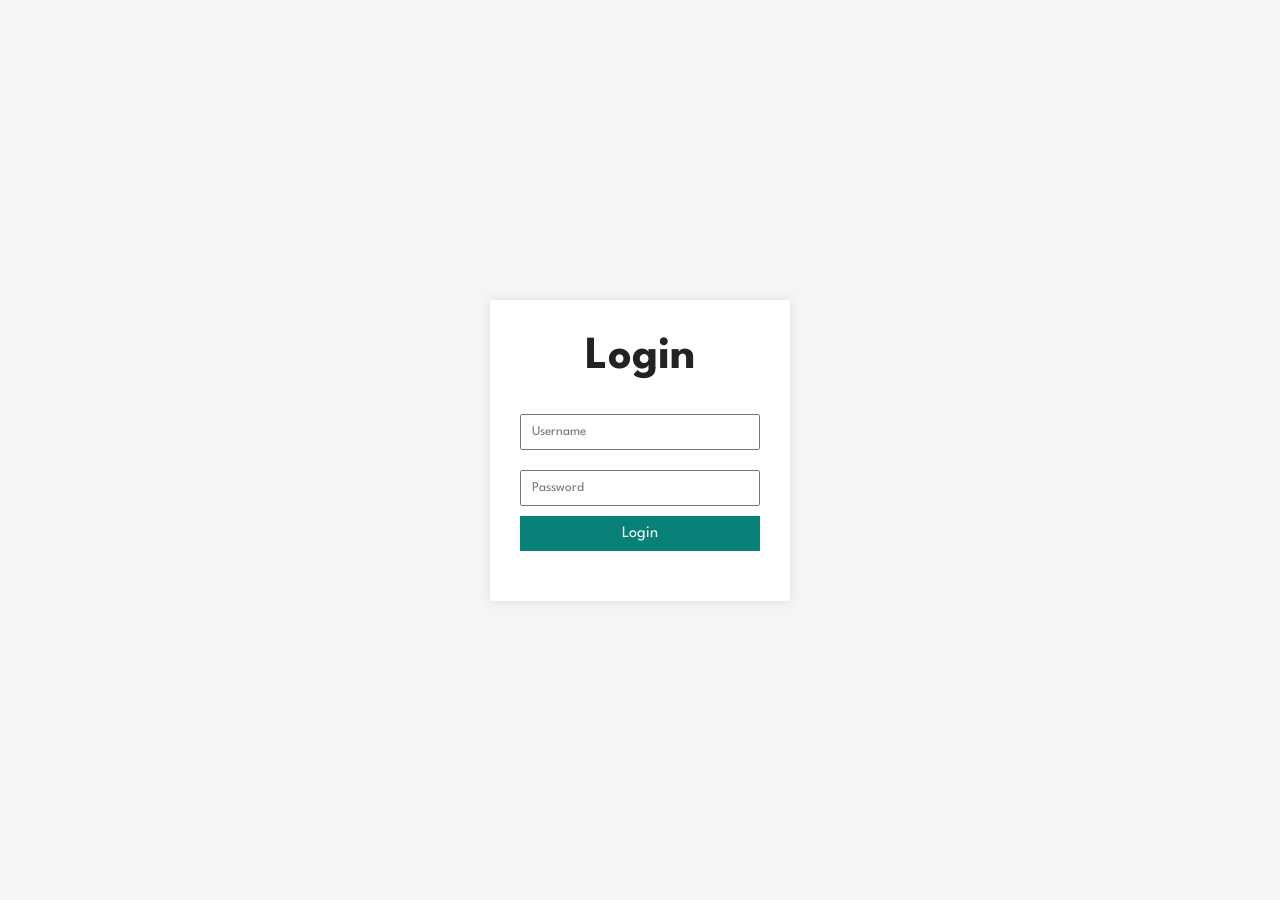
<file: index.html>
<!DOCTYPE html>
<html lang="en">

<head>
    <meta charset="UTF-8">
    <meta http-equiv="X-UA Compatible" content="IE-edge">
    <meta name="viewport" content="width=device-width, initial-scale=1.0">
    <title>Ecommerce Sample Website</title>
    <link rel="stylesheet" href="https://use.fontawesome.com/releases/v5.15.4/css/all.css" />
    <link rel="stylesheet" href="style.css">

    <script src="auth.js"></script>

</head>

<body>

   <section id="header">
        <a href="#"><img src="img/logo.png" class="logo" alt=""></a>

        <div>
            <ul id="navbar">
                <li><a class="active" href="index.html">Home</a></li>
                <li><a href="shop.html">Shop</a></li>
                <li><a href="blog.html">Blog</a></li>
                <li><a href="about.html">About</a></li>
                <li><a href="contact.html">Contact</a></li>
                <li id="lg-bag"><a href="cart.html"><i class="fas fa-shopping-bag"></i></a></li>
                <a href="#" id="close"><i class="fas fa-times"></i></a>
            </ul>    
        </div>
        <div id="mobile">
                <a href="cart.html"><i class="fas fa-shopping-bag"></i></a>
                <i id="bar" class="fas fa-outdent"></i>
        </div>
   </section>

   <section id="hero">
        <h4>Trade-in-offer</h4>
        <h2>Super value deals</h2>
        <h1>On all products</h1>
        <p>Save more with coupons & up to 70% off!</p>
        <button>Shop Now</button>
   </section>

   <section id="feature" class="section-p1">
        <div class="fe-box">
            <img src="img/features/f1.png" alt="">
            <h6>Free Shipping</h6>
        </div>
        <div class="fe-box">
            <img src="img/features/f2.png" alt="">
            <h6>Online Order</h6>
        </div>
        <div class="fe-box">
            <img src="img/features/f3.png" alt="">
            <h6>Save Money</h6>
        </div>
        <div class="fe-box">
            <img src="img/features/f4.png" alt="">
            <h6>Promotions</h6>
        </div>
        <div class="fe-box">
            <img src="img/features/f5.png" alt="">
            <h6>Happy Sell</h6>
        </div>
        <div class="fe-box">
            <img src="img/features/f6.png" alt="">
            <h6>F24/7 Support</h6>
        </div>
   </section>

   <section id="product1" class="section-p1">
        <h2>Featured Products</h2>
        <p>Summer Collection New Modern Design</p>
        <div class="pro-container">
            <div class="pro">
                <img src="img/products/f1.jpg" alt="">
                <div class="des">
                    <span>adidas</span>
                    <h5>Cartoon Astronaut T-Shirts</h5>
                    <div class="star">
                        <i class="fas fa-star"></i>
                        <i class="fas fa-star"></i>
                        <i class="fas fa-star"></i>
                        <i class="fas fa-star"></i>
                        <i class="fas fa-star"></i>
                    </div>
                    <h4>$78</h4>
                </div>
                <a href="#"><i class="fal fa-shopping-cart cart"></i></a>
            </div>
            <div class="pro">
                <img src="img/products/f2.jpg" alt="">
                <div class="des">
                    <span>adidas</span>
                    <h5>Cartoon Astronaut T-Shirts</h5>
                    <div class="star">
                        <i class="fas fa-star"></i>
                        <i class="fas fa-star"></i>
                        <i class="fas fa-star"></i>
                        <i class="fas fa-star"></i>
                        <i class="fas fa-star"></i>
                    </div>
                    <h4>$78</h4>
                </div>
                <a href="#"><i class="fal fa-shopping-cart cart"></i></a>
            </div>
            <div class="pro">
                <img src="img/products/f3.jpg" alt="">
                <div class="des">
                    <span>adidas</span>
                    <h5>Cartoon Astronaut T-Shirts</h5>
                    <div class="star">
                        <i class="fas fa-star"></i>
                        <i class="fas fa-star"></i>
                        <i class="fas fa-star"></i>
                        <i class="fas fa-star"></i>
                        <i class="fas fa-star"></i>
                    </div>
                    <h4>$78</h4>
                </div>
                <a href="#"><i class="fal fa-shopping-cart cart"></i></a>
            </div>
            <div class="pro">
                <img src="img/products/f4.jpg" alt="">
                <div class="des">
                    <span>adidas</span>
                    <h5>Cartoon Astronaut T-Shirts</h5>
                    <div class="star">
                        <i class="fas fa-star"></i>
                        <i class="fas fa-star"></i>
                        <i class="fas fa-star"></i>
                        <i class="fas fa-star"></i>
                        <i class="fas fa-star"></i>
                    </div>
                    <h4>$78</h4>
                </div>
                <a href="#"><i class="fal fa-shopping-cart cart"></i></a>
            </div>
            <div class="pro">
                <img src="img/products/f5.jpg" alt="">
                <div class="des">
                    <span>adidas</span>
                    <h5>Cartoon Astronaut T-Shirts</h5>
                    <div class="star">
                        <i class="fas fa-star"></i>
                        <i class="fas fa-star"></i>
                        <i class="fas fa-star"></i>
                        <i class="fas fa-star"></i>
                        <i class="fas fa-star"></i>
                    </div>
                    <h4>$78</h4>
                </div>
                <a href="#"><i class="fal fa-shopping-cart cart"></i></a>
            </div>
            <div class="pro">
                <img src="img/products/f6.jpg" alt="">
                <div class="des">
                    <span>adidas</span>
                    <h5>Cartoon Astronaut T-Shirts</h5>
                    <div class="star">
                        <i class="fas fa-star"></i>
                        <i class="fas fa-star"></i>
                        <i class="fas fa-star"></i>
                        <i class="fas fa-star"></i>
                        <i class="fas fa-star"></i>
                    </div>
                    <h4>$78</h4>
                </div>
                <a href="#"><i class="fal fa-shopping-cart cart"></i></a>
            </div>
            <div class="pro">
                <img src="img/products/f7.jpg" alt="">
                <div class="des">
                    <span>adidas</span>
                    <h5>Cartoon Astronaut T-Shirts</h5>
                    <div class="star">
                        <i class="fas fa-star"></i>
                        <i class="fas fa-star"></i>
                        <i class="fas fa-star"></i>
                        <i class="fas fa-star"></i>
                        <i class="fas fa-star"></i>
                    </div>
                    <h4>$78</h4>
                </div>
                <a href="#"><i class="fal fa-shopping-cart cart"></i></a>
            </div>
            <div class="pro">
                <img src="img/products/f8.jpg" alt="">
                <div class="des">
                    <span>adidas</span>
                    <h5>Cartoon Astronaut T-Shirts</h5>
                    <div class="star">
                        <i class="fas fa-star"></i>
                        <i class="fas fa-star"></i>
                        <i class="fas fa-star"></i>
                        <i class="fas fa-star"></i>
                        <i class="fas fa-star"></i>
                    </div>
                    <h4>$78</h4>
                </div>
                <a href="#"><i class="fal fa-shopping-cart cart"></i></a>
            </div>
        </div>
   </section>

   <section id="banner" class="section-m1">
    <h4>Repair Services</h4>
    <h2>Up to <span>70% Off</span> - All T-shirts & Accessories</h2>
    <button class="normal">Explore More</button>
   </section>

   <section id="product1" class="section-p1">
        <h2>New Arrivals</h2>
        <p>Summer Collection New Modern Design</p>
        <div class="pro-container">
            <div class="pro">
                <img src="img/products/n1.jpg" alt="">
                <div class="des">
                    <span>adidas</span>
                    <h5>Cartoon Astronaut T-Shirts</h5>
                    <div class="star">
                        <i class="fas fa-star"></i>
                        <i class="fas fa-star"></i>
                        <i class="fas fa-star"></i>
                        <i class="fas fa-star"></i>
                        <i class="fas fa-star"></i>
                    </div>
                    <h4>$78</h4>
                </div>
                <a href="#"><i class="fal fa-shopping-cart cart"></i></a>
            </div>
            <div class="pro">
                <img src="img/products/n2.jpg" alt="">
                <div class="des">
                    <span>adidas</span>
                    <h5>Cartoon Astronaut T-Shirts</h5>
                    <div class="star">
                        <i class="fas fa-star"></i>
                        <i class="fas fa-star"></i>
                        <i class="fas fa-star"></i>
                        <i class="fas fa-star"></i>
                        <i class="fas fa-star"></i>
                    </div>
                    <h4>$78</h4>
                </div>
                <a href="#"><i class="fal fa-shopping-cart cart"></i></a>
            </div>
            <div class="pro">
                <img src="img/products/n3.jpg" alt="">
                <div class="des">
                    <span>adidas</span>
                    <h5>Cartoon Astronaut T-Shirts</h5>
                    <div class="star">
                        <i class="fas fa-star"></i>
                        <i class="fas fa-star"></i>
                        <i class="fas fa-star"></i>
                        <i class="fas fa-star"></i>
                        <i class="fas fa-star"></i>
                    </div>
                    <h4>$78</h4>
                </div>
                <a href="#"><i class="fal fa-shopping-cart cart"></i></a>
            </div>
            <div class="pro">
                <img src="img/products/n4.jpg" alt="">
                <div class="des">
                    <span>adidas</span>
                    <h5>Cartoon Astronaut T-Shirts</h5>
                    <div class="star">
                        <i class="fas fa-star"></i>
                        <i class="fas fa-star"></i>
                        <i class="fas fa-star"></i>
                        <i class="fas fa-star"></i>
                        <i class="fas fa-star"></i>
                    </div>
                    <h4>$78</h4>
                </div>
                <a href="#"><i class="fal fa-shopping-cart cart"></i></a>
            </div>
            <div class="pro">
                <img src="img/products/n5.jpg" alt="">
                <div class="des">
                    <span>adidas</span>
                    <h5>Cartoon Astronaut T-Shirts</h5>
                    <div class="star">
                        <i class="fas fa-star"></i>
                        <i class="fas fa-star"></i>
                        <i class="fas fa-star"></i>
                        <i class="fas fa-star"></i>
                        <i class="fas fa-star"></i>
                    </div>
                    <h4>$78</h4>
                </div>
                <a href="#"><i class="fal fa-shopping-cart cart"></i></a>
            </div>
            <div class="pro">
                <img src="img/products/n6.jpg" alt="">
                <div class="des">
                    <span>adidas</span>
                    <h5>Cartoon Astronaut T-Shirts</h5>
                    <div class="star">
                        <i class="fas fa-star"></i>
                        <i class="fas fa-star"></i>
                        <i class="fas fa-star"></i>
                        <i class="fas fa-star"></i>
                        <i class="fas fa-star"></i>
                    </div>
                    <h4>$78</h4>
                </div>
                <a href="#"><i class="fal fa-shopping-cart cart"></i></a>
            </div>
            <div class="pro">
                <img src="img/products/n7.jpg" alt="">
                <div class="des">
                    <span>adidas</span>
                    <h5>Cartoon Astronaut T-Shirts</h5>
                    <div class="star">
                        <i class="fas fa-star"></i>
                        <i class="fas fa-star"></i>
                        <i class="fas fa-star"></i>
                        <i class="fas fa-star"></i>
                        <i class="fas fa-star"></i>
                    </div>
                    <h4>$78</h4>
                </div>
                <a href="#"><i class="fal fa-shopping-cart cart"></i></a>
            </div>
            <div class="pro">
                <img src="img/products/n8.jpg" alt="">
                <div class="des">
                    <span>adidas</span>
                    <h5>Cartoon Astronaut T-Shirts</h5>
                    <div class="star">
                        <i class="fas fa-star"></i>
                        <i class="fas fa-star"></i>
                        <i class="fas fa-star"></i>
                        <i class="fas fa-star"></i>
                        <i class="fas fa-star"></i>
                    </div>
                    <h4>$78</h4>
                </div>
                <a href="#"><i class="fal fa-shopping-cart cart"></i></a>
            </div>
        </div>
   </section>

   <section id="sm-banner" class="section-p1">
        <div class="banner-box">
            <h4>crazy deals</h4>
            <h2>buy 1 get 1 free</h2>
            <span>The best classic dress is on sale at cara</span>
            <button class="white">Learn More</button>
        </div>
        <div class="banner-box banner-box2">
            <h4>spring/summer</h4>
            <h2>Upcoming Season</h2>
            <span>The best classic dress is on sale at cara</span>
            <button class="white">Collection</button>
        </div>
   </section>

   <section id="banner3">
        <div class="banner-box">
            <h2>SEASONAL SALE</h2>
            <h3>Winter Collection -50% OFF</h3>
        </div>
        <div class="banner-box banner-box2">
            <h2>NEW FOOTWEAR COLLECTION</h2>
            <h3>Spring / Summer 2025</h3>
        </div>
        <div class="banner-box banner-box3">
            <h2>T-SHIRTS</h2>
            <h3>New Trendy Prints</h3>
        </div>
   </section>

   <section id="newsletter" class="section-p1 section-m1">
        <div class="newstext">
            <h4>Sign Up For Newsletters</h4>
            <p>Get E-mail updates about our latest shop and <span>special offers</span>
            </p>
        </div>
        <div class="form">
            <input type="text" placeholder="Your email address">
            <button class="normal">Sign Up</button>
        </div>
   </section>

   <footer class="section-p1">
        <div class="col">
            <img class="logo" src="img/logo.png" alt="">
            <h4>Contact</h4>
            <p><strong>Address: </strong> 562 Wellington Road, Street 32, San Francisco</p>
            <p><strong>Phone:</strong> +91 7667 679 214 / +01 2222 365</p>
            <p><strong>Hours:</strong> 10:00 - 18:00, Mon - Sat</p>
            <div class="follow">
                <h4>Follow us</h4>
                <div class="icon">
                    <i class="fab fa-facebook-f"></i>
                    <i class="fab fa-twitter"></i>
                    <i class="fab fa-instagram"></i>
                    <i class="fab fa-pinterest-p"></i>
                    <i class="fab fa-youtube"></i>
                </div>
            </div>
        </div>

        <div class="col">
            <h4>About</h4>
            <a href="#">About us</a>
            <a href="#">Delivery Information</a>
            <a href="#">Privacy Policy</a>
            <a href="#">Terms & Conditions</a>
            <a href="#">Contact us</a>
        </div>
        
        <div class="col">
            <h4>My Account</h4>
            <a href="#">Sign In</a>
            <a href="#">View Cart</a>
            <a href="#">My Wishlist</a>
            <a href="#">Track My Order</a>
            <a href="#">Help</a>
        </div>

        <div class="col install">
                <h4>Install App</h4>
                <p>From App Store or Google Play</p>
                <div class="row">
                    <img src="img/pay/app.jpg" alt="">
                    <img src="img/pay/play.jpg" alt="">
                </div>
                <p>Secured Payment Gateways</p>
                <img src="img/pay/pay.png" alt="">
        </div>

        <div class="copyright">
            <p>&#169 2025, Tarun - Ecommerce Website. All Rights Reserved</p>
        </div>
   </footer>
    <script src="script.js"></script>
</body>
</html>
</file>
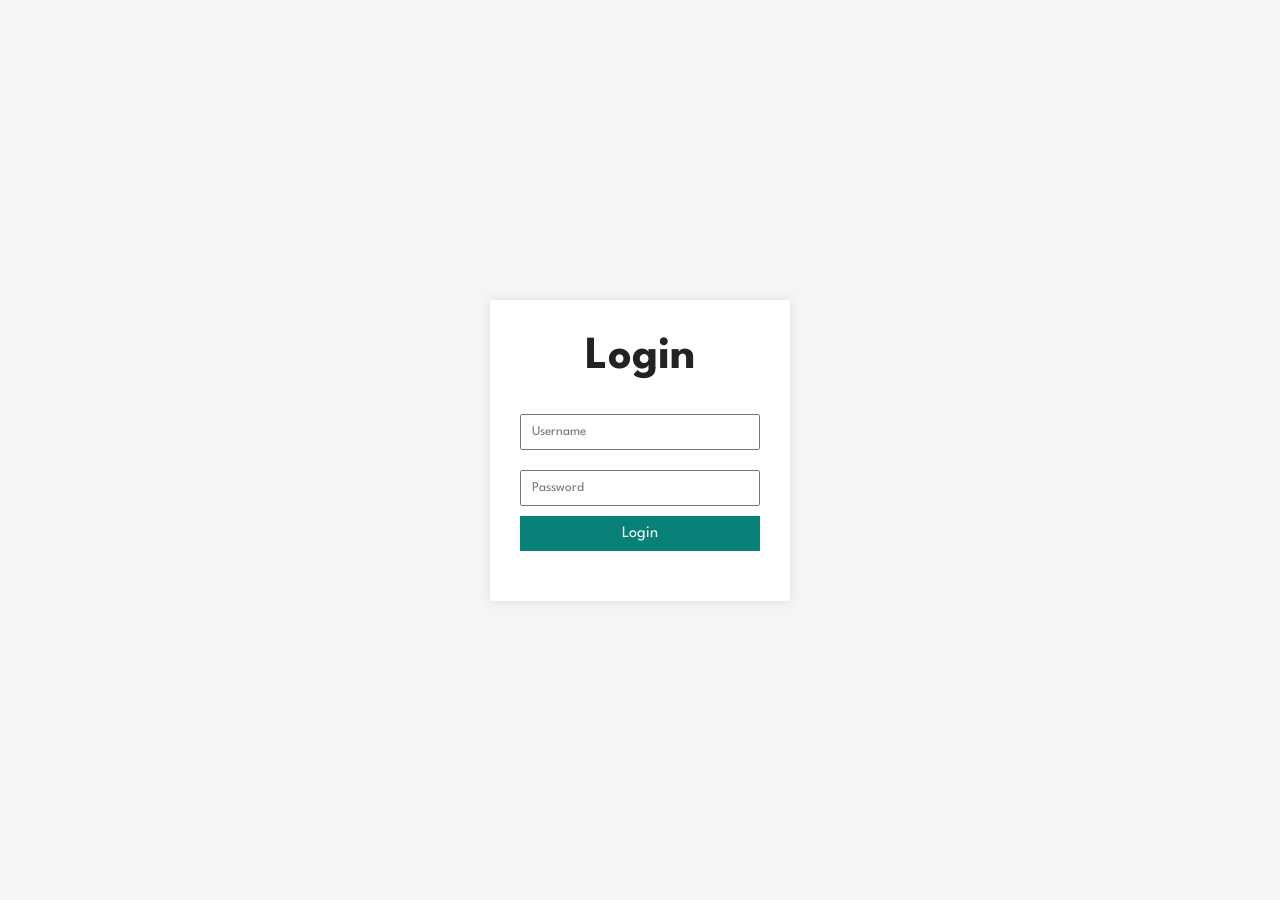
<file: about.html>
<!DOCTYPE html>
<html lang="en">

<head>
    <meta charset="UTF-8">
    <meta http-equiv="X-UA Compatible" content="IE-edge">
    <meta name="viewport" content="width=device-width, initial-scale=1.0">
    <title>Ecommerce Sample Website</title>
    <link rel="stylesheet" href="https://use.fontawesome.com/releases/v5.15.4/css/all.css" />
    <link rel="stylesheet" href="style.css">

    <script src="auth.js"></script>

</head>

<body>

   <section id="header">
        <a href="#"><img src="img/logo.png" class="logo" alt=""></a>

        <div>
            <ul id="navbar">
                <li><a href="index.html">Home</a></li>
                <li><a href="shop.html">Shop</a></li>
                <li><a href="blog.html">Blog</a></li>
                <li><a class="active" href="about.html">About</a></li>
                <li><a href="contact.html">Contact</a></li>
                <li id="lg-bag"><a href="cart.html"><i class="fas fa-shopping-bag"></i></a></li>
                <a href="#" id="close"><i class="fas fa-times"></i></a>
            </ul>    
        </div>
        <div id="mobile">
                <a href="cart.html"><i class="fas fa-shopping-bag"></i></a>
                <i id="bar" class="fas fa-outdent"></i>
        </div>
   </section>

   <section id="page-header" class="about-header">

        <h2>#KnowUs</h2>
        <p>"Discover Who We Are.More Than Just Fashion"</p>
        
   </section>  

   <section id="about-head" class="section-p1">
        <img src="img/about/a6.jpg" alt="">
        <div>
            <h2>Who We Are?</h2>
            <p>At Cara , we believe fashion is more than just clothing—it’s a way to express who you are. From timeless classics to modern trends, every piece we create is crafted with care, comfort, and quality in mind. Our journey began with a simple vision: to bring style and confidence to every wardrobe. With a focus on trust, sustainability, and customer happiness, we are here to make your shopping experience as stylish as the outfits you choose.</p>
            
            <abbr title="">Create stunning images with as or as little control as you like thanks to a choice of Basic and Creative modes.</abbr>

            <br><br>

            <marquee bgcolor="#ccc" loop="-1" scrollamount="5" width="100%" >Create stunning images with as or as little control as you like thanks to a choice of Basic and Creative modes.</marquee>
        </div>
   </section>

   <section id="about-app" class="section-p1">
        <h1>Download Our <a href="#">App</a></h1>
        <div class="video">
            <video autoplay muted loop src="img/about/1.mp4"></video>
        </div>
   </section>

   <section id="feature" class="section-p1">
        <div class="fe-box">
            <img src="img/features/f1.png" alt="">
            <h6>Free Shipping</h6>
        </div>
        <div class="fe-box">
            <img src="img/features/f2.png" alt="">
            <h6>Online Order</h6>
        </div>
        <div class="fe-box">
            <img src="img/features/f3.png" alt="">
            <h6>Save Money</h6>
        </div>
        <div class="fe-box">
            <img src="img/features/f4.png" alt="">
            <h6>Promotions</h6>
        </div>
        <div class="fe-box">
            <img src="img/features/f5.png" alt="">
            <h6>Happy Sell</h6>
        </div>
        <div class="fe-box">
            <img src="img/features/f6.png" alt="">
            <h6>F24/7 Support</h6>
        </div>
   </section>

   <section id="newsletter" class="section-p1 section-m1">
        <div class="newstext">
            <h4>Sign Up For Newsletters</h4>
            <p>Get E-mail updates about our latest shop and <span>special offers</span>
            </p>
        </div>
        <div class="form">
            <input type="text" placeholder="Your email address">
            <button class="normal">Sign Up</button>
        </div>
   </section>

   <footer class="section-p1">
        <div class="col">
            <img class="logo" src="img/logo.png" alt="">
            <h4>Contact</h4>
            <p><strong>Address: </strong> 562 Wellington Road, Street 32, San Francisco</p>
            <p><strong>Phone:</strong> +91 7667 679 214 / +01 2222 365</p>
            <p><strong>Hours:</strong> 10:00 - 18:00, Mon - Sat</p>
            <div class="follow">
                <h4>Follow us</h4>
                <div class="icon">
                    <i class="fab fa-facebook-f"></i>
                    <i class="fab fa-twitter"></i>
                    <i class="fab fa-instagram"></i>
                    <i class="fab fa-pinterest-p"></i>
                    <i class="fab fa-youtube"></i>
                </div>
            </div>
        </div>

        <div class="col">
            <h4>About</h4>
            <a href="#">About us</a>
            <a href="#">Delivery Information</a>
            <a href="#">Privacy Policy</a>
            <a href="#">Terms & Conditions</a>
            <a href="#">Contact us</a>
        </div>
        
        <div class="col">
            <h4>My Account</h4>
            <a href="#">Sign In</a>
            <a href="#">View Cart</a>
            <a href="#">My Wishlist</a>
            <a href="#">Track My Order</a>
            <a href="#">Help</a>
        </div>

        <div class="col install">
                <h4>Install App</h4>
                <p>From App Store or Google Play</p>
                <div class="row">
                    <img src="img/pay/app.jpg" alt="">
                    <img src="img/pay/play.jpg" alt="">
                </div>
                <p>Secured Payment Gateways</p>
                <img src="img/pay/pay.png" alt="">
        </div>

        <div class="copyright">
            <p>&#169 2025, Tarun - Ecommerce Website. All Rights Reserved</p>
        </div>
   </footer>
    <script src="script.js"></script>
</body>
</html>
</file>
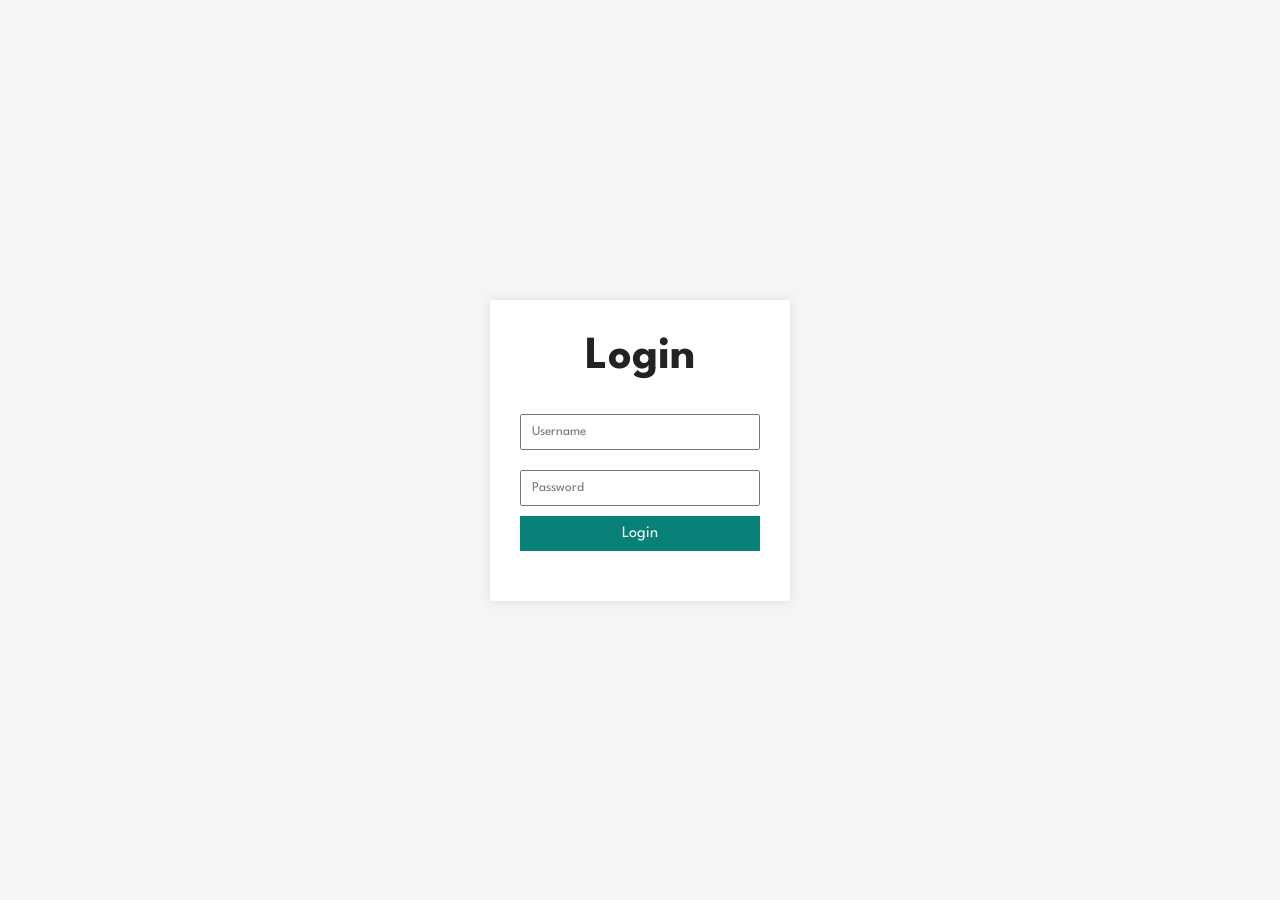
<file: blog.html>
<!DOCTYPE html>
<html lang="en">

<head>
    <meta charset="UTF-8">
    <meta http-equiv="X-UA Compatible" content="IE-edge">
    <meta name="viewport" content="width=device-width, initial-scale=1.0">
    <title>Ecommerce Sample Website</title>
    <link rel="stylesheet" href="https://use.fontawesome.com/releases/v5.15.4/css/all.css" />
    <link rel="stylesheet" href="style.css">

    <script src="auth.js"></script>

</head>

<body>

   <section id="header">
        <a href="#"><img src="img/logo.png" class="logo" alt=""></a>

        <div>
            <ul id="navbar">
                <li><a href="index.html">Home</a></li>
                <li><a href="shop.html">Shop</a></li>
                <li><a class="active" href="blog.html">Blog</a></li>
                <li><a href="about.html">About</a></li>
                <li><a href="contact.html">Contact</a></li>
                <li id="lg-bag"><a href="cart.html"><i class="fas fa-shopping-bag"></i></a></li>
                <a href="#" id="close"><i class="fas fa-times"></i></a>
            </ul>    
        </div>
        <div id="mobile">
                <a href="cart.html"><i class="fas fa-shopping-bag"></i></a>
                <i id="bar" class="fas fa-outdent"></i>
        </div>
   </section>

   <section id="page-header" class="blog-header">

        <h2>#readmore</h2>
        <p>Read all case studies about our products!</p>
        
   </section>

   <section id="blog">
        <div class="blog-box">
            <div class="blog-img">
                <img src="img/blog/b1.jpg" alt="">
            </div>
            <div class="blog-details">
                <h4>The Cotton-Jersey Zip-Up Hoodie</h4>
                <p>Kickstarter man braid godard coloring book. Roclette waistcool selfes yr woll chortreuse hexagon irony godard</p>
                <a href="#">CONTINUE READING</a>
            </div>
            <h1>13/01</h1>
        </div>
        <div class="blog-box">
            <div class="blog-img">
                <img src="img/blog/b2.jpg" alt="">
            </div>
            <div class="blog-details">
                <h4>How to Style a Quiff</h4>
                <p>Kickstarter man braid godard coloring book. Roclette waistcool selfes yr woll chortreuse hexagon irony godard</p>
                <a href="#">CONTINUE READING</a>
            </div>
            <h1>13/04</h1>
        </div>
        <div class="blog-box">
            <div class="blog-img">
                <img src="img/blog/b3.jpg" alt="">
            </div>
            <div class="blog-details">
                <h4>Must-Have Skater Girl Items</h4>
                <p>Kickstarter man braid godard coloring book. Roclette waistcool selfes yr woll chortreuse hexagon irony godard</p>
                <a href="#">CONTINUE READING</a>
            </div>
            <h1>12/01</h1>
        </div>
        <div class="blog-box">
            <div class="blog-img">
                <img src="img/blog/b4.jpg" alt="">
            </div>
            <div class="blog-details">
                <h4>Runway-Inspired Trends</h4>
                <p>Kickstarter man braid godard coloring book. Roclette waistcool selfes yr woll chortreuse hexagon irony godard</p>
                <a href="#">CONTINUE READING</a>
            </div>
            <h1>16/01</h1>
        </div>
        <div class="blog-box">
            <div class="blog-img">
                <img src="img/blog/b6.jpg" alt="">
            </div>
            <div class="blog-details">
                <h4>AW20 Menswear Trends</h4>
                <p>Kickstarter man braid godard coloring book. Roclette waistcool selfes yr woll chortreuse hexagon irony godard</p>
                <a href="#">CONTINUE READING</a>
            </div>
            <h1>10/03</h1>
        </div>
   </section>

   <section id="pagination" class="section-p1">
        <a href="#">1</a>
        <a href="#">2</a>
        <a href="#"><i class="fas fa-long-arrow-alt-right"></i></a>
   </section>
  
   <section id="newsletter" class="section-p1 section-m1">
        <div class="newstext">
            <h4>Sign Up For Newsletters</h4>
            <p>Get E-mail updates about our latest shop and <span>special offers</span>
            </p>
        </div>
        <div class="form">
            <input type="text" placeholder="Your email address">
            <button class="normal">Sign Up</button>
        </div>
   </section>

   

   <footer class="section-p1">
        <div class="col">
            <img class="logo" src="img/logo.png" alt="">
            <h4>Contact</h4>
            <p><strong>Address: </strong> 562 Wellington Road, Street 32, San Francisco</p>
            <p><strong>Phone:</strong> +91 7667 679 214 / +01 2222 365</p>
            <p><strong>Hours:</strong> 10:00 - 18:00, Mon - Sat</p>
            <div class="follow">
                <h4>Follow us</h4>
                <div class="icon">
                    <i class="fab fa-facebook-f"></i>
                    <i class="fab fa-twitter"></i>
                    <i class="fab fa-instagram"></i>
                    <i class="fab fa-pinterest-p"></i>
                    <i class="fab fa-youtube"></i>
                </div>
            </div>
        </div>

        <div class="col">
            <h4>About</h4>
            <a href="#">About us</a>
            <a href="#">Delivery Information</a>
            <a href="#">Privacy Policy</a>
            <a href="#">Terms & Conditions</a>
            <a href="#">Contact us</a>
        </div>
        
        <div class="col">
            <h4>My Account</h4>
            <a href="#">Sign In</a>
            <a href="#">View Cart</a>
            <a href="#">My Wishlist</a>
            <a href="#">Track My Order</a>
            <a href="#">Help</a>
        </div>

        <div class="col install">
                <h4>Install App</h4>
                <p>From App Store or Google Play</p>
                <div class="row">
                    <img src="img/pay/app.jpg" alt="">
                    <img src="img/pay/play.jpg" alt="">
                </div>
                <p>Secured Payment Gateways</p>
                <img src="img/pay/pay.png" alt="">
        </div>

        <div class="copyright">
            <p>&#169 2025, Tarun - Ecommerce Website. All Rights Reserved</p>
        </div>
   </footer>
    <script src="script.js"></script>
</body>
</html>
</file>
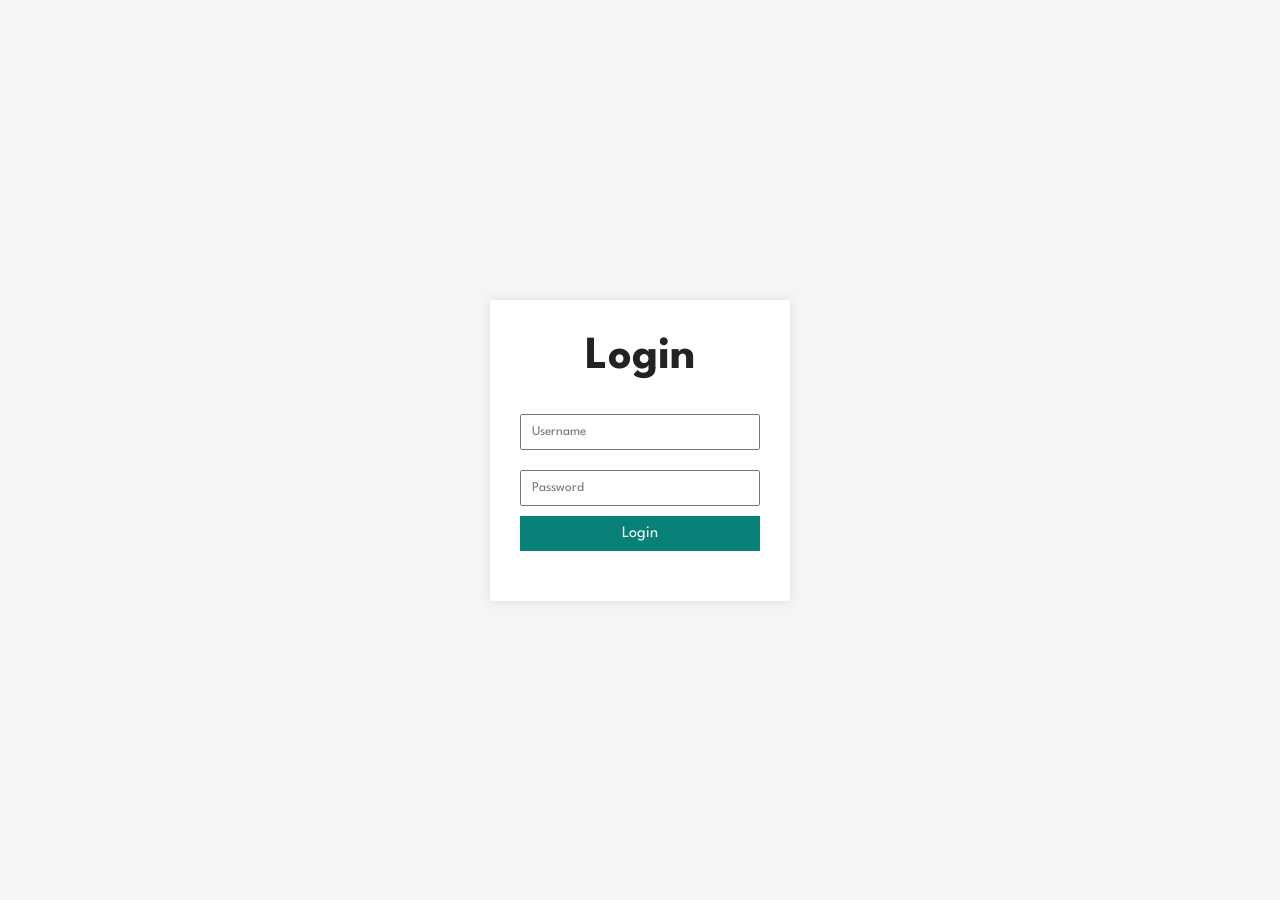
<file: cart.html>
<!DOCTYPE html>
<html lang="en">

<head>
    <meta charset="UTF-8">
    <meta http-equiv="X-UA Compatible" content="IE-edge">
    <meta name="viewport" content="width=device-width, initial-scale=1.0">
    <title>Ecommerce Sample Website</title>
    <link rel="stylesheet" href="https://use.fontawesome.com/releases/v5.15.4/css/all.css" />
    <link rel="stylesheet" href="style.css">

    <script src="auth.js"></script>

</head>

<body>

   <section id="header">
        <a href="#"><img src="img/logo.png" class="logo" alt=""></a>

        <div>
            <ul id="navbar">
                <li><a href="index.html">Home</a></li>
                <li><a href="shop.html">Shop</a></li>
                <li><a href="blog.html">Blog</a></li>
                <li><a href="about.html">About</a></li>
                <li><a href="contact.html">Contact</a></li>
                <li id="lg-bag"><a class="active" href="cart.html"><i class="fas fa-shopping-bag"></i></a></li>
                <a href="#" id="close"><i class="fas fa-times"></i></a>
            </ul>    
        </div>
        <div id="mobile">
                <a href="cart.html"><i class="fas fa-shopping-bag"></i></a>
                <i id="bar" class="fas fa-outdent"></i>
        </div>
   </section>

   <section id="page-header" class="about-header">

        <h2>#cart</h2>
        <p>Add your coupon code & SAVE upto 70%!</p>
        
   </section>

   <section id="cart" class="section-p1">
        <table width="100%">
            <thead>
                <tr>
                    <td>Remove</td>
                    <td>Image</td>
                    <td>Product</td>
                    <td>Price</td>
                    <td>Quantity</td>
                    <td>Subtotal</td>
                </tr>
            </thead>
            <tbody>
                <tr>
                    <td><a href="#"><i class="far fa-times-circle"></i></a></td>
                    <td><img src="img/products/f1.jpg" alt=""></td>
                    <td>Cartoon Astronaut T-Shirts</td>
                    <td>$118.19</td>
                    <td><input type="number" value="1"></td>
                    <td>$118.19</td>
                </tr>
                <tr>
                    <td><a href="#"><i class="far fa-times-circle"></i></a></td>
                    <td><img src="img/products/f2.jpg" alt=""></td>
                    <td>Cartoon Astronaut T-Shirts</td>
                    <td>$118.19</td>
                    <td><input type="number" value="1"></td>
                    <td>$118.19</td>
                </tr>
                <tr>
                    <td><a href="#"><i class="far fa-times-circle"></i></a></td>
                    <td><img src="img/products/f3.jpg" alt=""></td>
                    <td>Cartoon Astronaut T-Shirts</td>
                    <td>$118.19</td>
                    <td><input type="number" value="1"></td>
                    <td>$118.19</td>
                </tr>
            </tbody>
        </table>
   </section>

   <section id="cart-add" class="section-p1">
        <div id="coupon">
            <h3>Apply Coupon</h3>
            <div>
                <input type="text" placeholder="Enter Coupon Code">
                <button class="normal">Apply</button>
            </div>
        </div>

        <div id="subtotal">
            <h3>Cart Totals</h3>
            <table>
                <tr>
                    <td>Cart Subtotal</td>
                    <td>$335</td>
                </tr>
                <tr>
                    <td>Shipping</td>
                    <td>Free</td>
                </tr>
                <tr>
                    <td><strong>Total</strong></td>
                    <td><strong>$ 335</strong></td>
                </tr>
            </table>
            <button class="normal">Proceed to checkout</button>
        </div>
   </section>

   <footer class="section-p1">
        <div class="col">
            <img class="logo" src="img/logo.png" alt="">
            <h4>Contact</h4>
            <p><strong>Address: </strong> 562 Wellington Road, Street 32, San Francisco</p>
            <p><strong>Phone:</strong> +91 7667 679 214 / +01 2222 365</p>
            <p><strong>Hours:</strong> 10:00 - 18:00, Mon - Sat</p>
            <div class="follow">
                <h4>Follow us</h4>
                <div class="icon">
                    <i class="fab fa-facebook-f"></i>
                    <i class="fab fa-twitter"></i>
                    <i class="fab fa-instagram"></i>
                    <i class="fab fa-pinterest-p"></i>
                    <i class="fab fa-youtube"></i>
                </div>
            </div>
        </div>

        <div class="col">
            <h4>About</h4>
            <a href="#">About us</a>
            <a href="#">Delivery Information</a>
            <a href="#">Privacy Policy</a>
            <a href="#">Terms & Conditions</a>
            <a href="#">Contact us</a>
        </div>
        
        <div class="col">
            <h4>My Account</h4>
            <a href="#">Sign In</a>
            <a href="#">View Cart</a>
            <a href="#">My Wishlist</a>
            <a href="#">Track My Order</a>
            <a href="#">Help</a>
        </div>

        <div class="col install">
                <h4>Install App</h4>
                <p>From App Store or Google Play</p>
                <div class="row">
                    <img src="img/pay/app.jpg" alt="">
                    <img src="img/pay/play.jpg" alt="">
                </div>
                <p>Secured Payment Gateways</p>
                <img src="img/pay/pay.png" alt="">
        </div>

        <div class="copyright">
            <p>&#169 2025, Tarun - Ecommerce Website. All Rights Reserved</p>
        </div>
   </footer>
    <script src="script.js"></script>
</body>
</html>
</file>
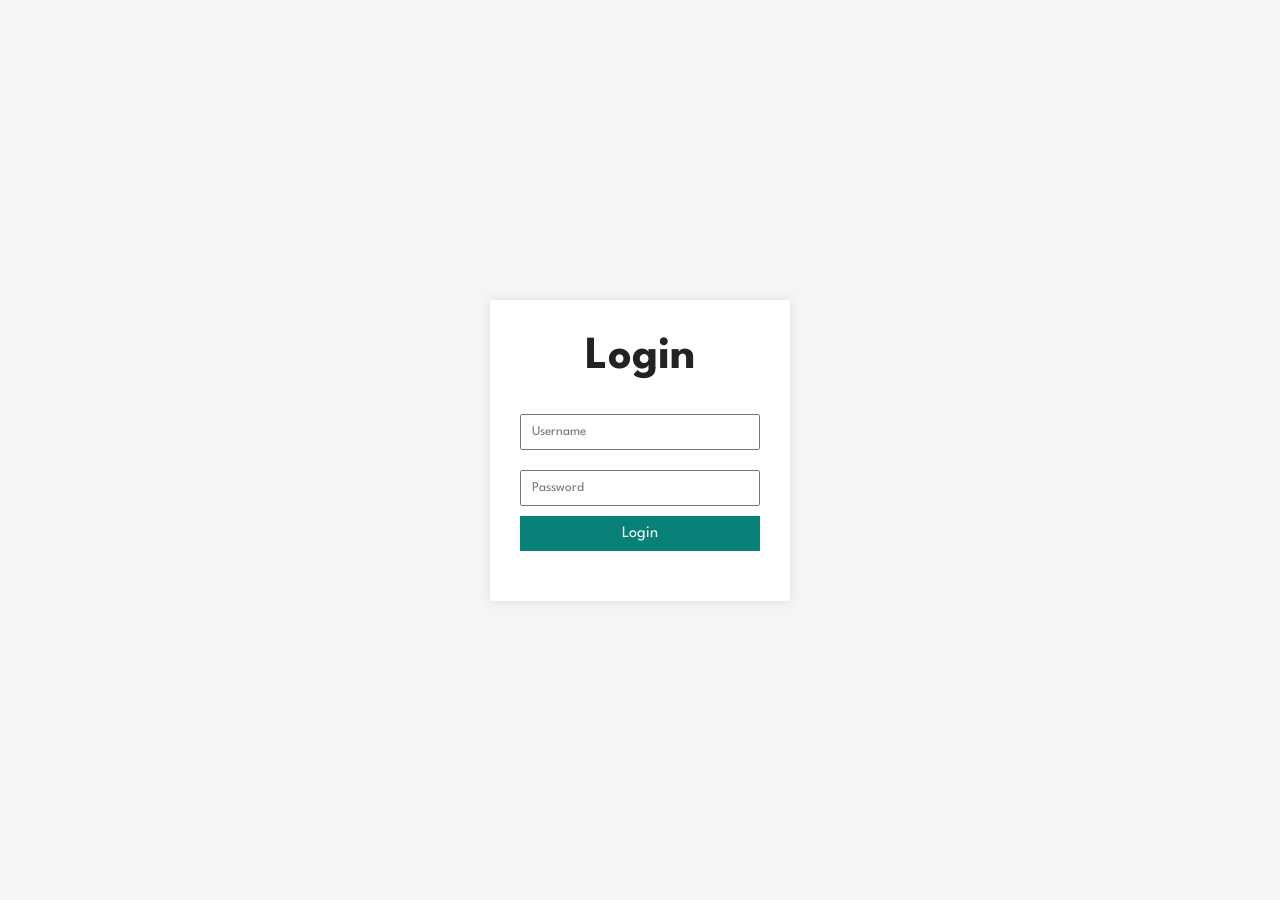
<file: contact.html>
<!DOCTYPE html>
<html lang="en">

<head>
    <meta charset="UTF-8">
    <meta http-equiv="X-UA Compatible" content="IE-edge">
    <meta name="viewport" content="width=device-width, initial-scale=1.0">
    <title>Ecommerce Sample Website</title>
    <link rel="stylesheet" href="https://use.fontawesome.com/releases/v5.15.4/css/all.css" />
    <link rel="stylesheet" href="style.css">

    <script src="auth.js"></script>

</head>

<body>

   <section id="header">
        <a href="#"><img src="img/logo.png" class="logo" alt=""></a>

        <div>
            <ul id="navbar">
                <li><a href="index.html">Home</a></li>
                <li><a href="shop.html">Shop</a></li>
                <li><a href="blog.html">Blog</a></li>
                <li><a href="about.html">About</a></li>
                <li><a class="active" href="contact.html">Contact</a></li>
                <li id="lg-bag"><a href="cart.html"><i class="fas fa-shopping-bag"></i></a></li>
                <a href="#" id="close"><i class="fas fa-times"></i></a>
            </ul>    
        </div>
        <div id="mobile">
                <a href="cart.html"><i class="fas fa-shopping-bag"></i></a>
                <i id="bar" class="fas fa-outdent"></i>
        </div>
   </section>

   <section id="page-header" class="about-header">

        <h2>#let's_talk</h2>
        <p>LEAVE A MESSAGE, We love to hear from you!</p>
        
   </section>

   <section id="contact-details" class="section-p1">
        <div class="details">
            <span>GET IN TOUCH</span>
            <h2>Visit one of our agency locations or contact us today</h2>
            <h3>Head Office</h3>
            <div>
                <li>
                    <i class="fas fa-map"></i>
                    <p>Reliance Trends Gomia, Bokaro, Jharkhand</p>
                </li>
                <li>
                    <i class="far fa-envelope"></i>
                    <p>Tarunkumar6111@gmail.com</p>
                </li>
                <li>
                    <i class="fas fa-phone-alt"></i>
                    <p>contact@example.com</p>
                </li>
                <li>
                    <i class="far fa-clock"></i>
                    <p>Monday to Saturday: 9:00am to 16:00pm</p>
                </li>
            </div>
        </div>
        <div class="map">
            <iframe src="https://www.google.com/maps/embed?pb=!1m18!1m12!1m3!1d3650.4847228348617!2d85.82118737518908!3d23.80135657863569!2m3!1f0!2f0!3f0!3m2!1i1024!2i768!4f13.1!3m3!1m2!1s0x39f469fb36ab7beb%3A0xd5d3d439cc5cb1a5!2sTRENDS!5e0!3m2!1sen!2sin!4v1756016178655!5m2!1sen!2sin" width="600" height="450" style="border:0;" allowfullscreen="" loading="lazy" referrerpolicy="no-referrer-when-downgrade"></iframe>
        </div>
   </section>

   <section id="form-details">
        <form action="">
            <span>LEAVE A MESSAGE</span>
            <h2>We love to hear from you</h2>
            <input type="text" placeholder="Your Name">
            <input type="text" placeholder="E-mail">
            <input type="text" placeholder="Subject">
            <textarea name="" id="" cols="30" rows="10" placeholder="Your Message"></textarea>
            <button class="normal">Submit</button>
        </form>

        <div class="people">
            <div>
                <img src="img/people/1.png" alt="">
                <p><span>Tarun Kumar</span> Senior Marketing Manager <br> Phone: +91 888 777 6662 <br>Email: TarunKumar6111@gmail.com</p>
            </div>
            <div>
                <img src="img/people/2.png" alt="">
                <p><span>Tanvi Himachalan</span> Social Media Manager <br> Phone: +91 888 777 6662 <br>Email: Tanvii.profile@gmail.com</p>
            </div>
            <div>
                <img src="img/people/3.png" alt="">
                <p><span>Vigensh V</span> Accountant <br> Phone: +91 888 777 6662 <br>Email: vignesh11@gmail.com</p>
            </div>
        </div>
   </section>

   <section id="newsletter" class="section-p1 section-m1">
        <div class="newstext">
            <h4>Sign Up For Newsletters</h4>
            <p>Get E-mail updates about our latest shop and <span>special offers</span>
            </p>
        </div>
        <div class="form">
            <input type="text" placeholder="Your email address">
            <button class="normal">Sign Up</button>
        </div>
   </section>

   <footer class="section-p1">
        <div class="col">
            <img class="logo" src="img/logo.png" alt="">
            <h4>Contact</h4>
            <p><strong>Address: </strong> 562 Wellington Road, Street 32, San Francisco</p>
            <p><strong>Phone:</strong> +91 7667 679 214 / +01 2222 365</p>
            <p><strong>Hours:</strong> 10:00 - 18:00, Mon - Sat</p>
            <div class="follow">
                <h4>Follow us</h4>
                <div class="icon">
                    <i class="fab fa-facebook-f"></i>
                    <i class="fab fa-twitter"></i>
                    <i class="fab fa-instagram"></i>
                    <i class="fab fa-pinterest-p"></i>
                    <i class="fab fa-youtube"></i>
                </div>
            </div>
        </div>

        <div class="col">
            <h4>About</h4>
            <a href="#">About us</a>
            <a href="#">Delivery Information</a>
            <a href="#">Privacy Policy</a>
            <a href="#">Terms & Conditions</a>
            <a href="#">Contact us</a>
        </div>
        
        <div class="col">
            <h4>My Account</h4>
            <a href="#">Sign In</a>
            <a href="#">View Cart</a>
            <a href="#">My Wishlist</a>
            <a href="#">Track My Order</a>
            <a href="#">Help</a>
        </div>

        <div class="col install">
                <h4>Install App</h4>
                <p>From App Store or Google Play</p>
                <div class="row">
                    <img src="img/pay/app.jpg" alt="">
                    <img src="img/pay/play.jpg" alt="">
                </div>
                <p>Secured Payment Gateways</p>
                <img src="img/pay/pay.png" alt="">
        </div>

        <div class="copyright">
            <p>&#169 2025, Tarun - Ecommerce Website. All Rights Reserved</p>
        </div>
   </footer>
    <script src="script.js"></script>
</body>
</html>
</file>
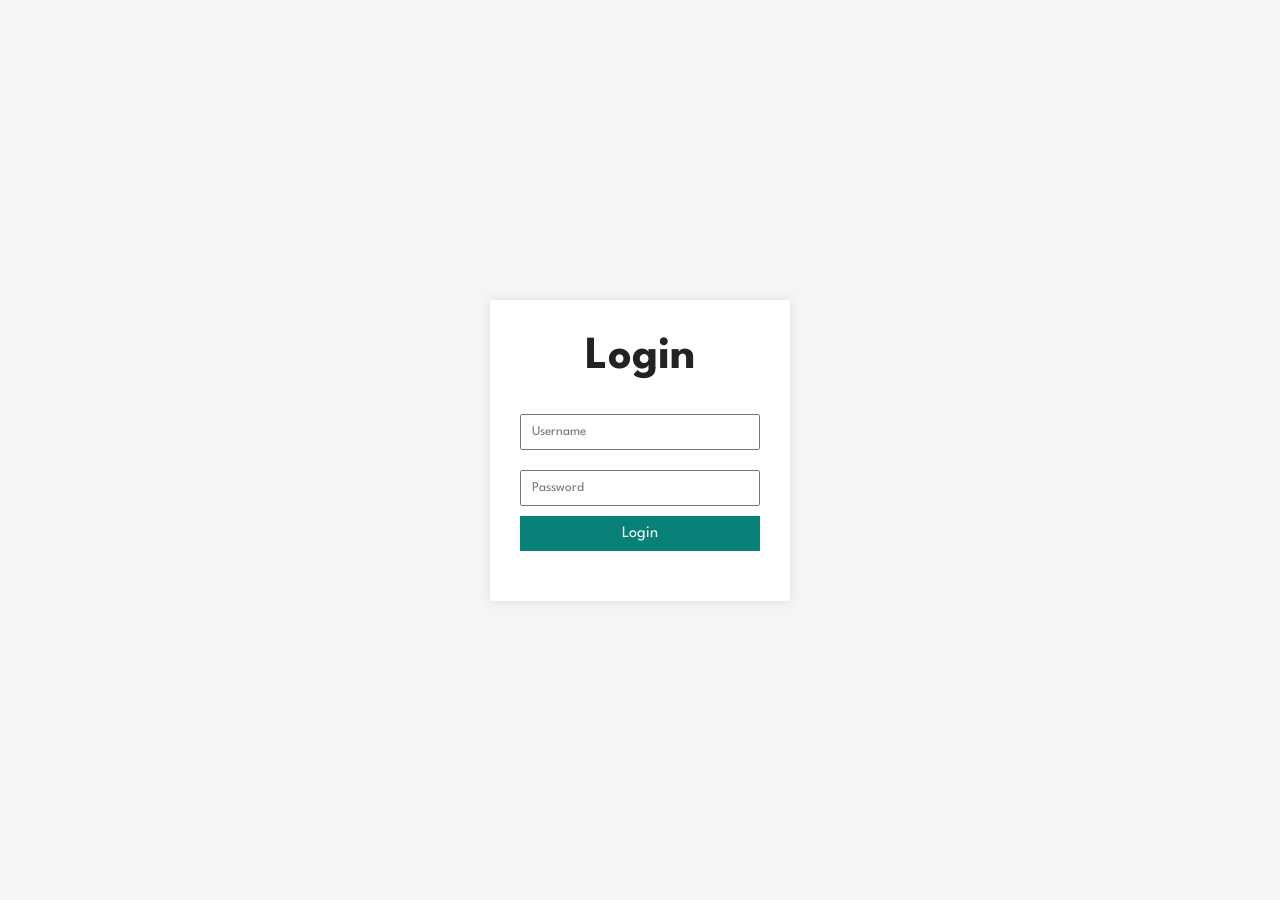
<file: login.html>
<!DOCTYPE html>
<html lang="en">
<head>
  <meta charset="UTF-8" />
  <meta name="viewport" content="width=device-width, initial-scale=1.0" />
  <title>Login | Ecommerce</title>
  <link rel="stylesheet" href="style.css" />
</head>
<body class="login-body">

  <div class="login-container">
    <h2>Login</h2>

    <form id="loginForm">
      <input type="text" id="username" placeholder="Username" required />
      <input type="password" id="password" placeholder="Password" required />
      <button type="submit">Login</button>
    </form>

    <p id="error-msg"></p>
  </div>

  <script src="login.js"></script>
</body>
</html>
</file>
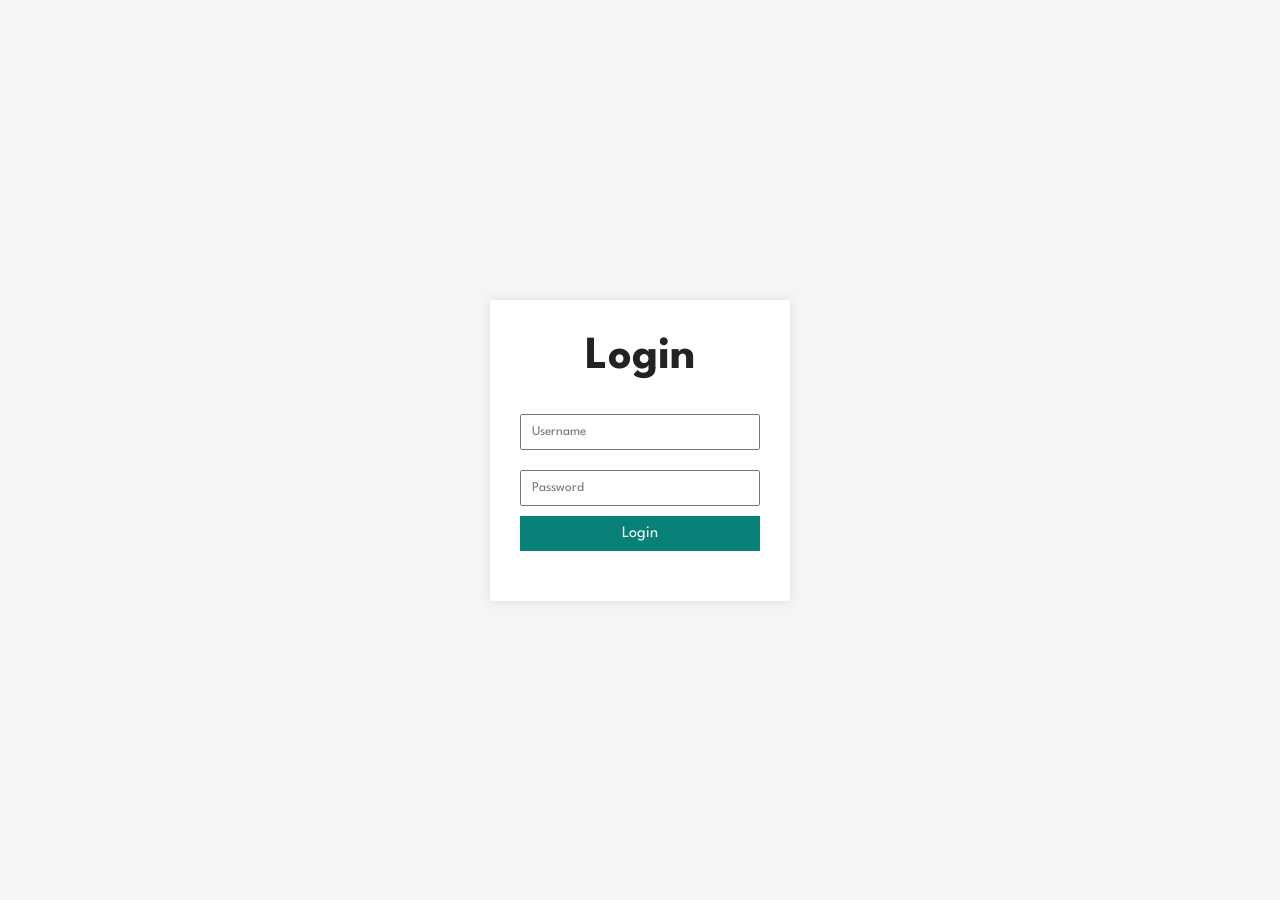
<file: shop.html>
<!DOCTYPE html>
<html lang="en">

<head>
    <meta charset="UTF-8">
    <meta http-equiv="X-UA Compatible" content="IE-edge">
    <meta name="viewport" content="width=device-width, initial-scale=1.0">
    <title>Ecommerce Sample Website</title>
    <link rel="stylesheet" href="https://use.fontawesome.com/releases/v5.15.4/css/all.css" />
    <link rel="stylesheet" href="style.css">

    <script src="auth.js"></script>

</head>

<body>

   <section id="header">
        <a href="#"><img src="img/logo.png" class="logo" alt=""></a>

        <div>
            <ul id="navbar">
                <li><a href="index.html">Home</a></li>
                <li><a class="active" href="shop.html">Shop</a></li>
                <li><a href="blog.html">Blog</a></li>
                <li><a href="about.html">About</a></li>
                <li><a href="contact.html">Contact</a></li>
                <li id="lg-bag"><a href="cart.html"><i class="fas fa-shopping-bag"></i></a></li>
                <a href="#" id="close"><i class="fas fa-times"></i></a>
            </ul>    
        </div>
        <div id="mobile">
                <a href="cart.html"><i class="fas fa-shopping-bag"></i></a>
                <i id="bar" class="fas fa-outdent"></i>
        </div>
   </section>

   <section id="page-header">

        <h2>#stayhome</h2>
        <p>Save more with coupons & up to 70% off!</p>
        
   </section>

  
   <section id="product1" class="section-p1">
        
        <div class="pro-container">
            <div class="pro" onclick="window.location.href='sproduct.html';">
                <img src="img/products/f1.jpg" alt="">
                <div class="des">
                    <span>adidas</span>
                    <h5>Cartoon Astronaut T-Shirts</h5>
                    <div class="star">
                        <i class="fas fa-star"></i>
                        <i class="fas fa-star"></i>
                        <i class="fas fa-star"></i>
                        <i class="fas fa-star"></i>
                        <i class="fas fa-star"></i>
                    </div>
                    <h4>$78</h4>
                </div>
                <a href="#"><i class="fal fa-shopping-cart cart"></i></a>
            </div>
            <div class="pro">
                <img src="img/products/f2.jpg" alt="">
                <div class="des">
                    <span>adidas</span>
                    <h5>Cartoon Astronaut T-Shirts</h5>
                    <div class="star">
                        <i class="fas fa-star"></i>
                        <i class="fas fa-star"></i>
                        <i class="fas fa-star"></i>
                        <i class="fas fa-star"></i>
                        <i class="fas fa-star"></i>
                    </div>
                    <h4>$78</h4>
                </div>
                <a href="#"><i class="fal fa-shopping-cart cart"></i></a>
            </div>
            <div class="pro">
                <img src="img/products/f3.jpg" alt="">
                <div class="des">
                    <span>adidas</span>
                    <h5>Cartoon Astronaut T-Shirts</h5>
                    <div class="star">
                        <i class="fas fa-star"></i>
                        <i class="fas fa-star"></i>
                        <i class="fas fa-star"></i>
                        <i class="fas fa-star"></i>
                        <i class="fas fa-star"></i>
                    </div>
                    <h4>$78</h4>
                </div>
                <a href="#"><i class="fal fa-shopping-cart cart"></i></a>
            </div>
            <div class="pro">
                <img src="img/products/f4.jpg" alt="">
                <div class="des">
                    <span>adidas</span>
                    <h5>Cartoon Astronaut T-Shirts</h5>
                    <div class="star">
                        <i class="fas fa-star"></i>
                        <i class="fas fa-star"></i>
                        <i class="fas fa-star"></i>
                        <i class="fas fa-star"></i>
                        <i class="fas fa-star"></i>
                    </div>
                    <h4>$78</h4>
                </div>
                <a href="#"><i class="fal fa-shopping-cart cart"></i></a>
            </div>
            <div class="pro">
                <img src="img/products/f5.jpg" alt="">
                <div class="des">
                    <span>adidas</span>
                    <h5>Cartoon Astronaut T-Shirts</h5>
                    <div class="star">
                        <i class="fas fa-star"></i>
                        <i class="fas fa-star"></i>
                        <i class="fas fa-star"></i>
                        <i class="fas fa-star"></i>
                        <i class="fas fa-star"></i>
                    </div>
                    <h4>$78</h4>
                </div>
                <a href="#"><i class="fal fa-shopping-cart cart"></i></a>
            </div>
            <div class="pro">
                <img src="img/products/f6.jpg" alt="">
                <div class="des">
                    <span>adidas</span>
                    <h5>Cartoon Astronaut T-Shirts</h5>
                    <div class="star">
                        <i class="fas fa-star"></i>
                        <i class="fas fa-star"></i>
                        <i class="fas fa-star"></i>
                        <i class="fas fa-star"></i>
                        <i class="fas fa-star"></i>
                    </div>
                    <h4>$78</h4>
                </div>
                <a href="#"><i class="fal fa-shopping-cart cart"></i></a>
            </div>
            <div class="pro">
                <img src="img/products/f7.jpg" alt="">
                <div class="des">
                    <span>adidas</span>
                    <h5>Cartoon Astronaut T-Shirts</h5>
                    <div class="star">
                        <i class="fas fa-star"></i>
                        <i class="fas fa-star"></i>
                        <i class="fas fa-star"></i>
                        <i class="fas fa-star"></i>
                        <i class="fas fa-star"></i>
                    </div>
                    <h4>$78</h4>
                </div>
                <a href="#"><i class="fal fa-shopping-cart cart"></i></a>
            </div>
            <div class="pro">
                <img src="img/products/f8.jpg" alt="">
                <div class="des">
                    <span>adidas</span>
                    <h5>Cartoon Astronaut T-Shirts</h5>
                    <div class="star">
                        <i class="fas fa-star"></i>
                        <i class="fas fa-star"></i>
                        <i class="fas fa-star"></i>
                        <i class="fas fa-star"></i>
                        <i class="fas fa-star"></i>
                    </div>
                    <h4>$78</h4>
                </div>
                <a href="#"><i class="fal fa-shopping-cart cart"></i></a>
            </div>
       
            <div class="pro">
                <img src="img/products/n1.jpg" alt="">
                <div class="des">
                    <span>adidas</span>
                    <h5>Cartoon Astronaut T-Shirts</h5>
                    <div class="star">
                        <i class="fas fa-star"></i>
                        <i class="fas fa-star"></i>
                        <i class="fas fa-star"></i>
                        <i class="fas fa-star"></i>
                        <i class="fas fa-star"></i>
                    </div>
                    <h4>$78</h4>
                </div>
                <a href="#"><i class="fal fa-shopping-cart cart"></i></a>
            </div>
            <div class="pro">
                <img src="img/products/n2.jpg" alt="">
                <div class="des">
                    <span>adidas</span>
                    <h5>Cartoon Astronaut T-Shirts</h5>
                    <div class="star">
                        <i class="fas fa-star"></i>
                        <i class="fas fa-star"></i>
                        <i class="fas fa-star"></i>
                        <i class="fas fa-star"></i>
                        <i class="fas fa-star"></i>
                    </div>
                    <h4>$78</h4>
                </div>
                <a href="#"><i class="fal fa-shopping-cart cart"></i></a>
            </div>
            <div class="pro">
                <img src="img/products/n3.jpg" alt="">
                <div class="des">
                    <span>adidas</span>
                    <h5>Cartoon Astronaut T-Shirts</h5>
                    <div class="star">
                        <i class="fas fa-star"></i>
                        <i class="fas fa-star"></i>
                        <i class="fas fa-star"></i>
                        <i class="fas fa-star"></i>
                        <i class="fas fa-star"></i>
                    </div>
                    <h4>$78</h4>
                </div>
                <a href="#"><i class="fal fa-shopping-cart cart"></i></a>
            </div>
            <div class="pro">
                <img src="img/products/n4.jpg" alt="">
                <div class="des">
                    <span>adidas</span>
                    <h5>Cartoon Astronaut T-Shirts</h5>
                    <div class="star">
                        <i class="fas fa-star"></i>
                        <i class="fas fa-star"></i>
                        <i class="fas fa-star"></i>
                        <i class="fas fa-star"></i>
                        <i class="fas fa-star"></i>
                    </div>
                    <h4>$78</h4>
                </div>
                <a href="#"><i class="fal fa-shopping-cart cart"></i></a>
            </div>
            <div class="pro">
                <img src="img/products/n5.jpg" alt="">
                <div class="des">
                    <span>adidas</span>
                    <h5>Cartoon Astronaut T-Shirts</h5>
                    <div class="star">
                        <i class="fas fa-star"></i>
                        <i class="fas fa-star"></i>
                        <i class="fas fa-star"></i>
                        <i class="fas fa-star"></i>
                        <i class="fas fa-star"></i>
                    </div>
                    <h4>$78</h4>
                </div>
                <a href="#"><i class="fal fa-shopping-cart cart"></i></a>
            </div>
            <div class="pro">
                <img src="img/products/n6.jpg" alt="">
                <div class="des">
                    <span>adidas</span>
                    <h5>Cartoon Astronaut T-Shirts</h5>
                    <div class="star">
                        <i class="fas fa-star"></i>
                        <i class="fas fa-star"></i>
                        <i class="fas fa-star"></i>
                        <i class="fas fa-star"></i>
                        <i class="fas fa-star"></i>
                    </div>
                    <h4>$78</h4>
                </div>
                <a href="#"><i class="fal fa-shopping-cart cart"></i></a>
            </div>
            <div class="pro">
                <img src="img/products/n7.jpg" alt="">
                <div class="des">
                    <span>adidas</span>
                    <h5>Cartoon Astronaut T-Shirts</h5>
                    <div class="star">
                        <i class="fas fa-star"></i>
                        <i class="fas fa-star"></i>
                        <i class="fas fa-star"></i>
                        <i class="fas fa-star"></i>
                        <i class="fas fa-star"></i>
                    </div>
                    <h4>$78</h4>
                </div>
                <a href="#"><i class="fal fa-shopping-cart cart"></i></a>
            </div>
            <div class="pro">
                <img src="img/products/n8.jpg" alt="">
                <div class="des">
                    <span>adidas</span>
                    <h5>Cartoon Astronaut T-Shirts</h5>
                    <div class="star">
                        <i class="fas fa-star"></i>
                        <i class="fas fa-star"></i>
                        <i class="fas fa-star"></i>
                        <i class="fas fa-star"></i>
                        <i class="fas fa-star"></i>
                    </div>
                    <h4>$78</h4>
                </div>
                <a href="#"><i class="fal fa-shopping-cart cart"></i></a>
            </div>
        </div>
   </section>

   <section id="newsletter" class="section-p1 section-m1">
        <div class="newstext">
            <h4>Sign Up For Newsletters</h4>
            <p>Get E-mail updates about our latest shop and <span>special offers</span>
            </p>
        </div>
        <div class="form">
            <input type="text" placeholder="Your email address">
            <button class="normal">Sign Up</button>
        </div>
   </section>

   <section id="pagination" class="section-p1">
        <a href="#">1</a>
        <a href="#">2</a>
        <a href="#"><i class="fas fa-long-arrow-alt-right"></i></a>
   </section>

   <footer class="section-p1">
        <div class="col">
            <img class="logo" src="img/logo.png" alt="">
            <h4>Contact</h4>
            <p><strong>Address: </strong> 562 Wellington Road, Street 32, San Francisco</p>
            <p><strong>Phone:</strong> +91 7667 679 214 / +01 2222 365</p>
            <p><strong>Hours:</strong> 10:00 - 18:00, Mon - Sat</p>
            <div class="follow">
                <h4>Follow us</h4>
                <div class="icon">
                    <i class="fab fa-facebook-f"></i>
                    <i class="fab fa-twitter"></i>
                    <i class="fab fa-instagram"></i>
                    <i class="fab fa-pinterest-p"></i>
                    <i class="fab fa-youtube"></i>
                </div>
            </div>
        </div>

        <div class="col">
            <h4>About</h4>
            <a href="#">About us</a>
            <a href="#">Delivery Information</a>
            <a href="#">Privacy Policy</a>
            <a href="#">Terms & Conditions</a>
            <a href="#">Contact us</a>
        </div>
        
        <div class="col">
            <h4>My Account</h4>
            <a href="#">Sign In</a>
            <a href="#">View Cart</a>
            <a href="#">My Wishlist</a>
            <a href="#">Track My Order</a>
            <a href="#">Help</a>
        </div>

        <div class="col install">
                <h4>Install App</h4>
                <p>From App Store or Google Play</p>
                <div class="row">
                    <img src="img/pay/app.jpg" alt="">
                    <img src="img/pay/play.jpg" alt="">
                </div>
                <p>Secured Payment Gateways</p>
                <img src="img/pay/pay.png" alt="">
        </div>

        <div class="copyright">
            <p>&#169 2025, Tarun - Ecommerce Website. All Rights Reserved</p>
        </div>
   </footer>
    <script src="script.js"></script>
</body>
</html>
</file>
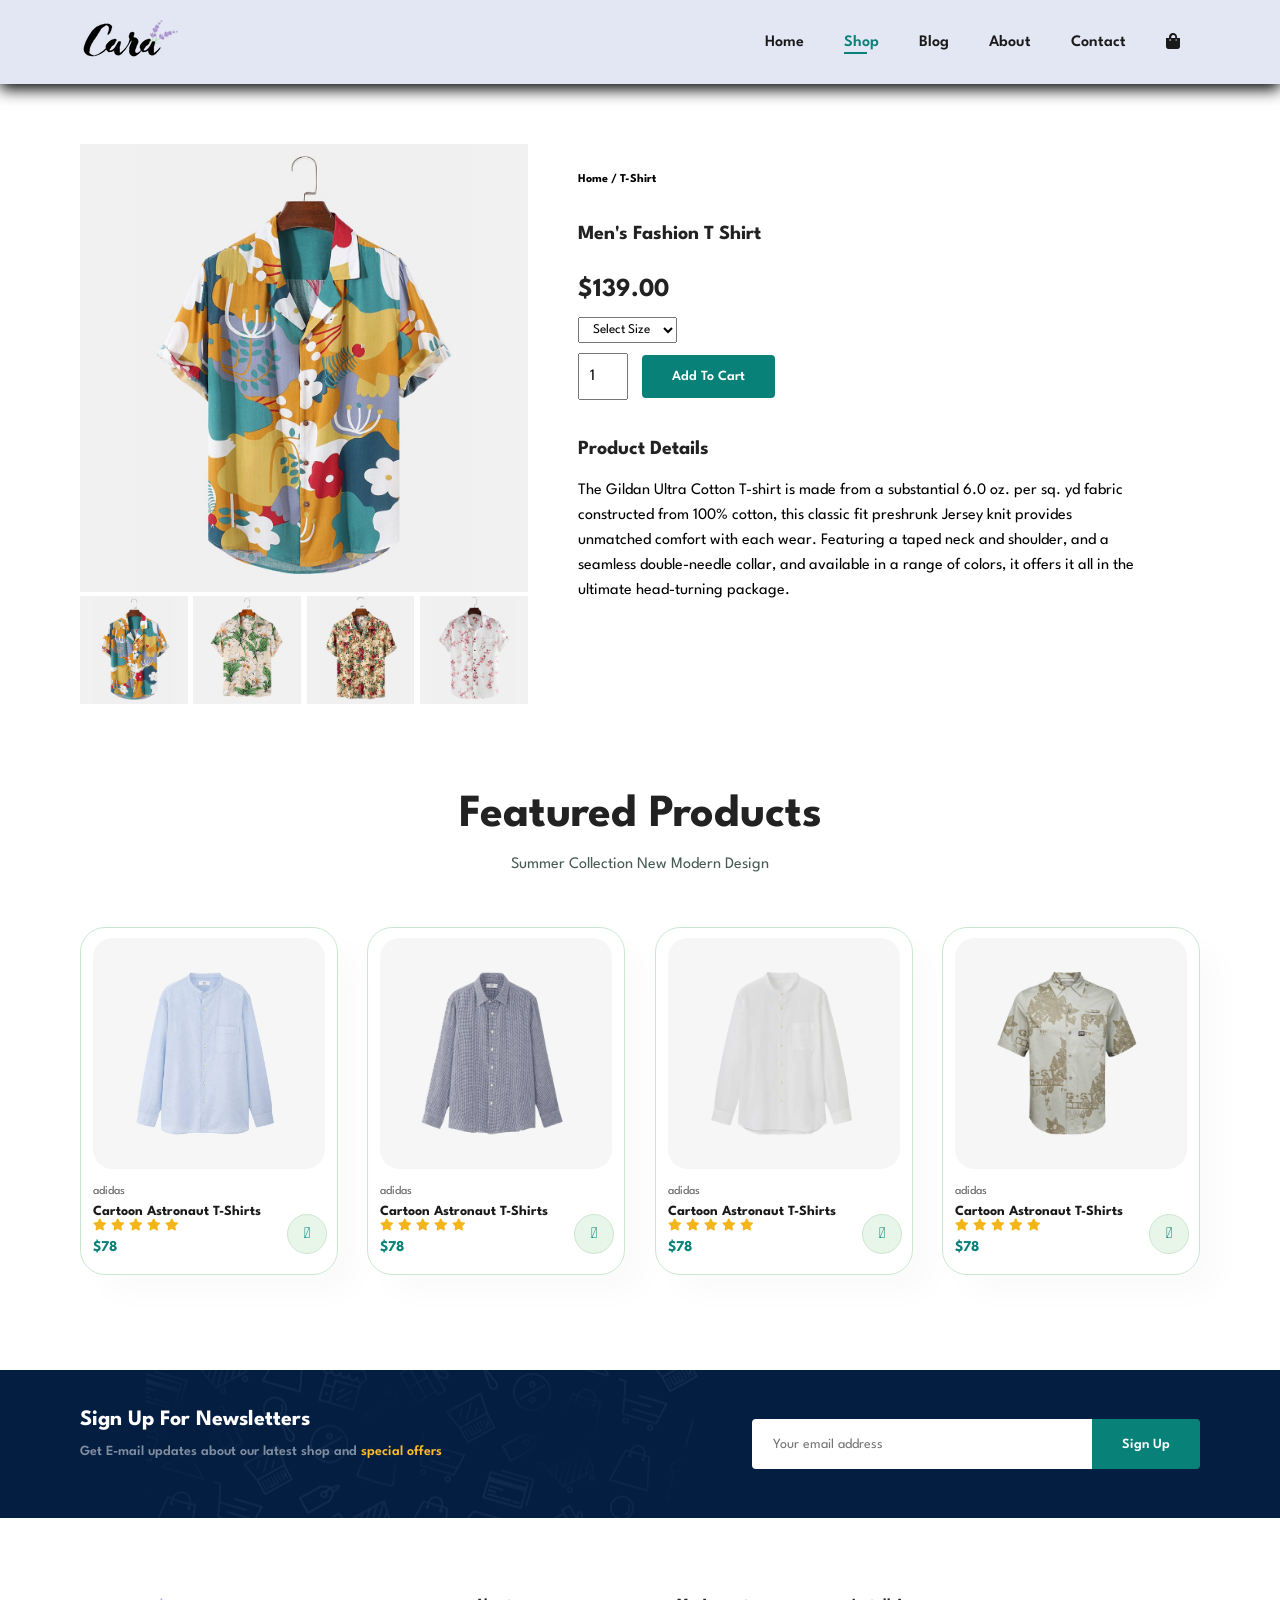
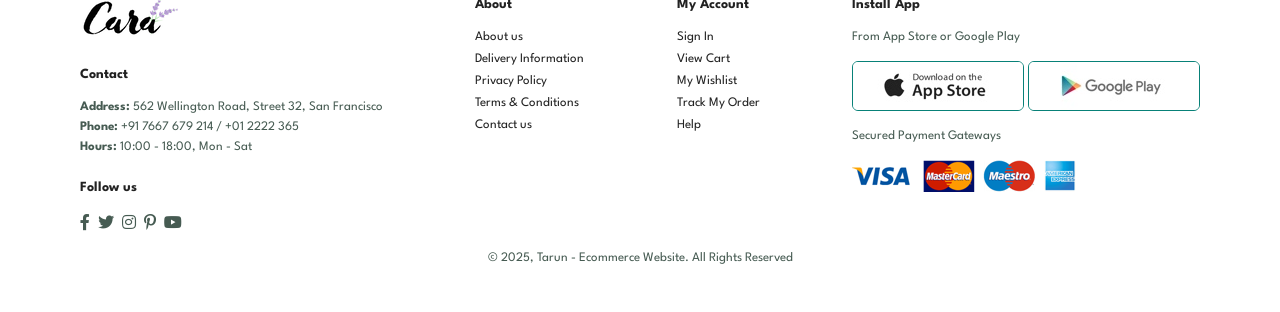
<file: sproduct.html>
<!DOCTYPE html>
<html lang="en">

<head>
    <meta charset="UTF-8">
    <meta http-equiv="X-UA Compatible" content="IE-edge">
    <meta name="viewport" content="width=device-width, initial-scale=1.0">
    <title>Ecommerce Sample Website</title>
    <link rel="stylesheet" href="https://use.fontawesome.com/releases/v5.15.4/css/all.css" />
    <link rel="stylesheet" href="style.css">
</head>

<body>

   <section id="header">
        <a href="#"><img src="img/logo.png" class="logo" alt=""></a>

        <div>
            <ul id="navbar">
                <li><a href="index.html">Home</a></li>
                <li><a class="active" href="shop.html">Shop</a></li>
                <li><a href="blog.html">Blog</a></li>
                <li><a href="about.html">About</a></li>
                <li><a href="contact.html">Contact</a></li>
                <li id="lg-bag"><a href="cart.html"><i class="fas fa-shopping-bag"></i></a></li>
                <a href="#" id="close"><i class="fas fa-times"></i></a>
            </ul>    
        </div>
        <div id="mobile">
                <a href="cart.html"><i class="fas fa-shopping-bag"></i></a>
                <i id="bar" class="fas fa-outdent"></i>
        </div>
   </section>

   <section id="prodetails" class="section-p1">
        <div class="single-pro-image">
            <img src="img/products/f1.jpg" width="100%" id="MainImg" alt="">

            <div class="small-img-group">
                <div class="small-img-col">
                    <img src="img/products/f1.jpg" width="100%" class="small-img" alt="">
                </div>
                <div class="small-img-col">
                    <img src="img/products/f2.jpg" width="100%" class="small-img" alt="">
                </div>
                <div class="small-img-col">
                    <img src="img/products/f3.jpg" width="100%" class="small-img" alt="">
                </div>
                <div class="small-img-col">
                    <img src="img/products/f4.jpg" width="100%" class="small-img" alt="">
                </div>
            </div>
        </div>

        <div class="single-pro-details">
            <h6>Home / T-Shirt</h6>
            <h4>Men's Fashion T Shirt</h4>
            <h2>$139.00</h2>
            <select>
            <option>Select Size</option>
            <option>XL</option>
            <option>XXL</option>
            <option>Small</option>
            <option>Large</option>
            </select>
            <input type="number" value="1">
            <button class="normal">Add To Cart</button>
            <h4>Product Details</h4>
            <span>The Gildan Ultra Cotton T-shirt is made from a substantial 6.0 oz. per sq. yd fabric constructed from 100% cotton, this classic fit preshrunk Jersey knit provides unmatched comfort with each wear. Featuring a taped neck and shoulder, and a seamless double-needle collar, and available in a range of colors, it offers it all in the ultimate head-turning package.</span>
        </div>
   </section>

   <section id="product1" class="section-p1">
        <h2>Featured Products</h2>
        <p>Summer Collection New Modern Design</p>
        <div class="pro-container">
            <div class="pro">
                <img src="img/products/n1.jpg" alt="">
                <div class="des">
                    <span>adidas</span>
                    <h5>Cartoon Astronaut T-Shirts</h5>
                    <div class="star">
                        <i class="fas fa-star"></i>
                        <i class="fas fa-star"></i>
                        <i class="fas fa-star"></i>
                        <i class="fas fa-star"></i>
                        <i class="fas fa-star"></i>
                    </div>
                    <h4>$78</h4>
                </div>
                <a href="#"><i class="fal fa-shopping-cart cart"></i></a>
            </div>
            <div class="pro">
                <img src="img/products/n2.jpg" alt="">
                <div class="des">
                    <span>adidas</span>
                    <h5>Cartoon Astronaut T-Shirts</h5>
                    <div class="star">
                        <i class="fas fa-star"></i>
                        <i class="fas fa-star"></i>
                        <i class="fas fa-star"></i>
                        <i class="fas fa-star"></i>
                        <i class="fas fa-star"></i>
                    </div>
                    <h4>$78</h4>
                </div>
                <a href="#"><i class="fal fa-shopping-cart cart"></i></a>
            </div>
            <div class="pro">
                <img src="img/products/n3.jpg" alt="">
                <div class="des">
                    <span>adidas</span>
                    <h5>Cartoon Astronaut T-Shirts</h5>
                    <div class="star">
                        <i class="fas fa-star"></i>
                        <i class="fas fa-star"></i>
                        <i class="fas fa-star"></i>
                        <i class="fas fa-star"></i>
                        <i class="fas fa-star"></i>
                    </div>
                    <h4>$78</h4>
                </div>
                <a href="#"><i class="fal fa-shopping-cart cart"></i></a>
            </div>
            <div class="pro">
                <img src="img/products/n4.jpg" alt="">
                <div class="des">
                    <span>adidas</span>
                    <h5>Cartoon Astronaut T-Shirts</h5>
                    <div class="star">
                        <i class="fas fa-star"></i>
                        <i class="fas fa-star"></i>
                        <i class="fas fa-star"></i>
                        <i class="fas fa-star"></i>
                        <i class="fas fa-star"></i>
                    </div>
                    <h4>$78</h4>
                </div>
                <a href="#"><i class="fal fa-shopping-cart cart"></i></a>
            </div>
            
        </div>
   </section>

   <section id="newsletter" class="section-p1 section-m1">
        <div class="newstext">
            <h4>Sign Up For Newsletters</h4>
            <p>Get E-mail updates about our latest shop and <span>special offers</span>
            </p>
        </div>
        <div class="form">
            <input type="text" placeholder="Your email address">
            <button class="normal">Sign Up</button>
        </div>
   </section>

   <footer class="section-p1">
        <div class="col">
            <img class="logo" src="img/logo.png" alt="">
            <h4>Contact</h4>
            <p><strong>Address: </strong> 562 Wellington Road, Street 32, San Francisco</p>
            <p><strong>Phone:</strong> +91 7667 679 214 / +01 2222 365</p>
            <p><strong>Hours:</strong> 10:00 - 18:00, Mon - Sat</p>
            <div class="follow">
                <h4>Follow us</h4>
                <div class="icon">
                    <i class="fab fa-facebook-f"></i>
                    <i class="fab fa-twitter"></i>
                    <i class="fab fa-instagram"></i>
                    <i class="fab fa-pinterest-p"></i>
                    <i class="fab fa-youtube"></i>
                </div>
            </div>
        </div>

        <div class="col">
            <h4>About</h4>
            <a href="#">About us</a>
            <a href="#">Delivery Information</a>
            <a href="#">Privacy Policy</a>
            <a href="#">Terms & Conditions</a>
            <a href="#">Contact us</a>
        </div>
        
        <div class="col">
            <h4>My Account</h4>
            <a href="#">Sign In</a>
            <a href="#">View Cart</a>
            <a href="#">My Wishlist</a>
            <a href="#">Track My Order</a>
            <a href="#">Help</a>
        </div>

        <div class="col install">
                <h4>Install App</h4>
                <p>From App Store or Google Play</p>
                <div class="row">
                    <img src="img/pay/app.jpg" alt="">
                    <img src="img/pay/play.jpg" alt="">
                </div>
                <p>Secured Payment Gateways</p>
                <img src="img/pay/pay.png" alt="">
        </div>

        <div class="copyright">
            <p>&#169 2025, Tarun - Ecommerce Website. All Rights Reserved</p>
        </div>
   </footer>

   <script>
    var MainImg = document.getElementById("MainImg");
    var smallimg = document.getElementsByClassName("small-img");

    smallimg[0].onclick = function(){
        MainImg.src = smallimg[0].src;
    }
    smallimg[1].onclick = function(){
        MainImg.src = smallimg[1].src;
    }
    smallimg[2].onclick = function(){
        MainImg.src = smallimg[2].src;
    }
    smallimg[3].onclick = function(){
        MainImg.src = smallimg[3].src;
    }
   </script>
    <script src="script.js"></script>
</body>
</html>
</file>
<file: style.css>
@import url('https://fonts.googleapis.com/css2?family=Spartan:wght@100;200;300;400;500;600;700;800;900&display=swap');

*{
    margin: 0;
    padding: 0;
    box-sizing: border-box;
    font-family: 'Spartan' , sans-serif;
}

h1 {
    font-size: 50px;
    line-height: 64px;
    color: #222;
}

h2 {
    font-size: 46px;
    line-height: 54px;
    color: #222;
}

h4 {
    font-size: 20px;
    color: #222;
}


h6 {
    font-weight: 700;
    font-size: 12px;
}

p {
    font-size: 16px;
    color: #465b52;
    margin: 15px 0 20px 0;
}

.section-p1 {
    padding: 40px 80px;
}

.section-m1 {
    margin: 40px 0;
}

button.normal {
    font-size: 14px;
    font-weight: 600;
    padding: 15px 30px;
    color: #000;
    background-color: #fff;
    border-radius: 4px;
    cursor: pointer;
    border: none;
    outline: none;
    transition: 0.2s;
}

button.white {
    font-size: 13px;
    font-weight: 600;
    padding: 11px 18px;
    color: #fff;
    background-color: transparent;
    cursor: pointer;
    border: 1px solid #fff;
    outline: none;
    transition: 0.2s;
}

body {
    width: 100%;
}


/* Header Start */

#header {
    display: flex;
    align-items: center;
    justify-content: space-between;
    padding: 20px 80px;
    background: #E3E6F3;
    box-shadow: 0 5px 15px rgba(0, 0, 0.06);
    z-index: 999;
    position: sticky;
    top: 0;
    left: 0;
}

#navbar {
    display: flex;
    align-items: center;
    justify-content: center;
}

#navbar li {
    list-style: none;
    padding: 0 20px;
    position: relative;
}

#navbar li a {
    text-decoration: none;
    font-size: 16px;
    font-weight: 600;
    color: #1a1a1a;
    transition: 0.3s ease;
}

#navbar li a:hover,
#navbar li a.active {
    color: #088178;
}

#navbar li a.active::after,
#navbar li a:hover::after {
    content: "";
    width: 30%;
    height: 2px;
    background: #088178;
    position: absolute;
    bottom: -4px;
    left: 20px;
}

#mobile{
    display: none;
    align-items: center;
}

#close{
    display: none;
}



/*Home Page */

#hero {
    background-image: url("img/hero4.png");
    height: 90vh;
    width: 100%;
    background-size: cover;
    background-position: top 25% right 0;
    padding: 0 80px;
    display: flex;
    flex-direction: column;
    align-items: flex-start;
    justify-content: center;
}

#hero h4 {
    padding-bottom: 15px;
}
#hero h1 {
    color: #088178;
}

#hero button{
    background-image: url("img/button.png");
    background-color: transparent;
    color: #088178;
    border: 0;
    padding: 14px 80px 14px 65px;
    background-repeat: no-repeat;
    cursor: pointer;
    font-weight: 700;
    font-size: 15px;
}

#feature {
    display: flex;
    align-items: center;
    justify-content: space-between;
    flex-wrap: wrap;
}

#feature .fe-box {
    width: 180px;
    text-align: center;
    padding: 25px 15px;
    box-shadow: 20px 20px 34px rgba(0, 0, 0, 0.03);
    border: 1px solid #cce7d0;
    border-radius: 4px;
    margin: 15px 0;
}

#feature .fe-box:hover{
    box-shadow: 10px 10px 54px rgba(70, 62, 221, 0.1);
}
#feature .fe-box img{
    width: 100%;
    margin-bottom: 10px;
}

#feature .fe-box h6{
    display: inline-block;
    padding: 9px 8px 6px 8px;
    line-height: 1;
    border-radius: 4px;
    color: #088178;
    background-color: #fddde4;
}

#feature .fe-box:nth-child(2) h6 {
    background-color: #cdebbc;
}
#feature .fe-box:nth-child(3) h6 {
    background-color: #d1e8f2;
}
#feature .fe-box:nth-child(4) h6 {
    background-color: #cdd4f8;
}
#feature .fe-box:nth-child(5) h6 {
    background-color: #f6dbf6;
}
#feature .fe-box:nth-child(6) h6 {
    background-color: #fff2e5;
}

#product1{
    text-align: center;
}

#product1 .pro-container {
    display: flex;
    justify-content: space-between;
    padding-top: 20px;
    flex-wrap: wrap;
}

#product1 .pro {
    width: 23%;
    min-width: 250px;
    padding: 10px 12px;
    border: 1px solid #cce7d0;
    border-radius: 25px;
    cursor: pointer;
    box-shadow: 20px 20px 30px rgba(0, 0, 0, 0.02);
    margin: 15px 0;
    transition: 0.2s ease;
    position: relative;
}

#product1 .pro:hover {
    box-shadow: 20px 20px 30px rgba(0, 0, 0, 0.06);
}

#product1 .pro img{
    width: 100%;
    border-radius: 20px;
}

#product1 .pro .des{
    text-align: start;
    padding: 10px 0;
}

#product1 .pro .des span{
    color: #606063;
    font-size: 12px;
}

#product1 .pro .des h5{
    padding-top: 7px;
    color: #1a1a1a;
    font-size: 14px;
}

#product1 .pro .des i {
    font-size: 12px;
    color: rgb(243, 181, 25);
}

#product1 .pro .des h4 {
    padding-top: 7px;
    font-size: 15px;
    font-weight: 700;
    color: #088178;
}


#product1 .pro .cart{
    width: 40px;
    height: 40px;
    line-height: 40px;
    border-radius: 50px;
    background-color: #e8f6ea;
    font-weight: 500;
    color: #088178;
    border: 1px solid #cce7d0;
    position: absolute;
    bottom: 20px;
    right: 10px;
}

#banner {
    display: flex;
    flex-direction: column;
    justify-content: center;
    align-items: center;
    text-align: center;
    background-image: url(img/banner/b2.jpg);
    width: 100%;
    height: 40vh;
    background-size: cover;
    background-position: center;
}

#banner h4{
    color: #fff;
    font-size: 16px;
}
#banner h2{
    color: #fff;
    font-size: 30px;
    padding: 10px 0;
}

#banner h2 span{
    color: #ef3636;
}

#banner button:hover {
    background: #088178;
    color: #fff;
}

#sm-banner {
    display: flex;
    justify-content: space-between;
    flex-wrap: wrap;
}

#sm-banner .banner-box{
    display: flex;
    flex-direction: column;
    justify-content: center;
    align-items: flex-start;
    background-image: url(img/banner/b17.jpg);
    min-width: 580px;
    height: 50vh;
    background-size: cover;
    background-position: center;
    padding: 30px;
}

#sm-banner .banner-box2{
    background-image: url(img/banner/b10.jpg);
}

#sm-banner h4{
    color: #fff;
    font-size: 20px;
    font-weight: 300;
}
#sm-banner h2{
    color: #fff;
    font-size: 28px;
    font-weight: 800;
}

#sm-banner span{
    color: #fff;
    font-size: 14px;
    font-weight: 500;
    padding-bottom: 15px;
}

#sm-banner .banner-box:hover button{
    background: #088178;
    border: 1px solid #088178;
}

#banner3 {
    display: flex;
    justify-content: space-between;
    flex-wrap: wrap;
    padding: 0 80px;
}

#banner3 .banner-box{
    display: flex;
    flex-direction: column;
    justify-content: center;
    align-items: flex-start;
    background-image: url(img/banner/b7.jpg);
    min-width: 30%;
    height: 30vh;
    background-size: cover;
    background-position: center;
    padding: 20px;
    margin-bottom: 20px;
}

#banner3 .banner-box2{
    background-image: url(img/banner/b4.jpg);
}

#banner3 .banner-box3{
    background-image: url(img/banner/b18.jpg);
}

#banner3 h2{
    color: #fff;
    font-weight: 900;
    font-size: 22px;
}

#banner3 h3{
    color: #ec544e;
    font-weight: 800;
    font-size: 15px;
}

#newsletter {
    display: flex;
    justify-content: space-between;
    flex-wrap: wrap;
    align-items: center;
    background-image: url(img/banner/b14.png);
    background-repeat: no-repeat;
    background-position: 20% 30%;
    background-color: #041e42;
}

#newsletter h4 {
    font-size: 22px;
    font-weight: 700;
    color: #fff;
}

#newsletter p {
    font-size: 14px;
    font-weight: 600;
    color: #818ea0;
}

#newsletter p span{
    color: #ffbd27;
}

#newsletter .form {
    display: flex;
    width: 40%;
}

#newsletter input {
    height: 3.125rem;
    padding: 0 1.25rem;
    font-size: 14px;
    width: 100%;
    border: 1px solid transparent;
    border-radius: 4px;
    outline: none;
    border-top-right-radius: 0;
    border-bottom-right-radius: 0;
}

#newsletter button {
    background-color: #088178;
    color: #fff;
    white-space: nowrap;
    border-top-left-radius: 0;
    border-bottom-left-radius: 0;
}

footer {
    display: flex;
    flex-wrap: wrap;
    justify-content: space-between;
}

footer .col {
    display: flex;
    flex-direction: column;
    align-items: flex-start;
    margin-bottom: 20px;
}

footer .logo {
    margin-bottom: 30px;
}

footer h4{
    font-size: 14px;
    padding-bottom: 20px;
}

footer p {
    font-size: 13px;
    margin: 0 0 8px 0;
}

footer a {
    font-size: 13px;
    text-decoration: none;
    color: #222;
    margin-bottom: 10px;
}

footer .follow {
    margin-top: 20px;
}

footer .follow i {
    color: #465b52;
    padding-right: 4px;
    cursor: pointer;
}

footer .install .row img {
    border: 1px solid #088178;
    border-radius: 6px;
}

footer .install img{
    margin: 10px 0 15px 0;
}

footer .follow i:hover,
footer a:hover {
    color: #088178;
}

footer .copyright{
    width: 100%;
    text-align: center;
}

/* Shop Page */

#page-header {
    background-image: url(img/banner/b1.jpg);
    width: 100%;
    height: 40vh;
    background-size: cover;
    display: flex;
    justify-content: center;
    text-align: center;
    flex-direction: column;
    padding: 14px;
}

#page-header h2,
#page-header p {
    color: #fff;
}

#pagination{
    text-align: center;
}

#pagination a {
    text-decoration: none;
    background-color: #088178;
    padding: 15px 20px;
    border-radius: 4px;
    color: #fff;
    font-weight: 600;
}

#pagination a i {
    font-size: 16px;
    font-weight: 600;
}

/* Single Product */

#prodetails{
    display: flex;
    margin-top: 20px;
}

#prodetails .single-pro-image {
    width: 40%;
    margin-right: 50px;
}

.small-img-group{
    display: flex;
    justify-content: space-between;
}

.small-img-col {
    flex-basis: 24%;
    cursor: pointer;
}

#prodetails .single-pro-details{
    width: 50%;
    padding-top: 30px;
}

#prodetails .single-pro-details h4{
    padding: 40px 0 20px 0;
}

#prodetails .single-pro-details h2{
    font-size: 26px;
}

#prodetails .single-pro-details select{
    display: block;
    padding: 5px 10px;
    margin-bottom: 10px;
}

#prodetails .single-pro-details input {
    width: 50px;
    height: 47px;
    padding-left: 10px;
    font-size: 16px;
    margin-right: 10px;
}

#prodetails .single-pro-details input:focus {
    outline: none;
}

#prodetails .single-pro-details button {
    background-color: #088178;
    color: #fff;
}

#prodetails .single-pro-details span {
    line-height: 25px;
}

/* Blog Page */
#page-header.blog-header{
    background-image: url(img/banner/b19.jpg);
}

#blog {
    padding: 150px 150px 0 150px;
}

#blog .blog-box{
    display: flex;
    align-items: center;
    width: 100%;
    position: relative;
    padding-bottom: 90px;
}

#blog .blog-img{
    width: 50%;
    margin-right: 40px;
}

#blog img{
    width: 100%;
    height: 300px;
    object-fit: cover;
}

#blog .blog-details {
    width: 50%;
}

#blog .blog-details a {
    text-decoration: none;
    font-size: 11px;
    color: #000;
    font-weight: 700;
    position: relative;
    transition: 0.3s;
}

#blog .blog-details a::after {
    content: "";
    width: 50px;
    height: 1px;
    background-color: #000;
    position: absolute;
    top: 4px;
    right: -60px;
}

#blog .blog-details a:hover {
    color: #088178;
}

#blog .blog-details a:hover::after {
    background-color: #088178;
}

#blog .blog-box h1 {
    position: absolute;
    top: -40px;
    left: 0;
    font-size: 70px;
    font-weight: 700;
    color: #c9cbce;
    z-index: -9;
}

/* About Page */

#page-header.about-header {
    background-image: url(img/about/banner.png);
}

#about-head{
    display: flex;
    align-items: center;
}

#about-head img {
    width: 50%;
    height: auto;
}

#about-head div{
    padding-left: 40px;
}

#about-app {
    text-align: center;
}

#about-app .video{
    width: 70%;
    height: 100%;
    margin: 30px auto 0 auto;
}

#about-app .video video {
    width: 100%;
    height: 100%;
    border-radius: 20px;
}

/* Contact Page */
#contact-details {
    display: flex;
    align-items: center;
    justify-content: space-between;
}

#contact-details .details {
    width: 40%;
}

#contact-details .details span,
#form-details form span {
    font-size: 12px;
}

#contact-details .details h2,
#form-details form h2{
    font-size: 26px;
    line-height: 35px;
    padding: 20px 0;
}

#contact-details .details h3 {
    font-size: 16px;
    padding-bottom: 15px;
}

#contact-details .details li {
    list-style: none;
    display: flex;
    padding: 10px 0;
}

#contact-details .details li i {
    font-size: 14px;
    padding-right: 22px;
}

#contact-details .details li p {
    margin: 0;
    font-size: 14px;
}

#contact-details .map{
    width: 55%;
    height: 400px;
}

#contact-details .map iframe{
    width: 100%;
    height: 100%;
}

#form-details {
    display: flex;
    justify-content: space-between;
    margin: 30px;
    padding: 80px;
    border: 1px solid #e1e1e1;
}

#form-details form {
    width: 65%;
    display: flex;
    flex-direction: column;
    align-items: flex-start;
}

#form-details form input,
#form-details form textarea {
    width: 100%;
    padding: 12px 15px;
    outline: none;
    margin-bottom: 20px;
    border: 1px solid #e1e1e1;
}

#form-details form button {
    background-color: #088178;
    color: #fff;
}

#form-details .people div{
    padding-bottom: 25px;
    display: flex;
    align-items: flex-start;
}

#form-details .people div img{
    width: 65px;
    height: 65px;
    object-fit: cover;
    margin-right: 15px;
}

#form-details .people div p {
    margin: 0;
    font-size: 13px;
    line-height: 25px;
}


#form-details .people div p span {
    display: block;
    font-size: 16px;
    font-weight: 600;
    color: #000;
}

/* Cart Page */

#cart {
    overflow-x: auto;
}
#cart table{
    width: 100%;
    border-collapse: collapse;
    table-layout: fixed;
    white-space: nowrap;
}

#cart table img{
    width: 70px;
}

#cart table td:nth-child(1){
    width: 100px;
    text-align: center;
}
#cart table td:nth-child(2){
    width: 150px;
    text-align: center;
}
#cart table td:nth-child(3){
    width: 250px;
    text-align: center;
}
#cart table td:nth-child(4),
#cart table td:nth-child(5),
#cart table td:nth-child(6){
    width: 150px;
    text-align: center;
}

#cart table td:nth-child(5) input {
    width: 70px;
    padding: 10px 5px 10px 15px;
}

#cart table thead{
    border: 1px solid #e2e9e1;
    border-left: none;
    border-right: none;
}

#cart table thead td {
    font-weight: 700;
    text-transform: uppercase;
    font-size: 13px;
    padding: 18px 0;
}

#cart table tbody tr td {
    padding-top: 15px;
}

#cart table tbody td {
    font-size: 13px;
}

#cart-add {
    display: flex;
    flex-wrap: wrap;
    justify-content: space-between;
}

#coupon {
    width: 50%;
    margin-bottom: 30px;
}

#coupon h3,
#subtotal h3{
    padding-bottom: 15px;
}
#coupon input{
    padding: 10px 20px;
    outline: none;
    width: 60%;
    margin-right: 10px;
    border: 1px solid #e2e9e1;
}

#coupon button,
#subtotal button {
    background-color: #088178;
    color: #fff;
    padding: 12px 20px;
}

#subtotal {
    width: 50%;
    margin-bottom: 30px;
    border: 1px solid #e2e9e1;
    padding: 30px;
}

#subtotal table {
    border-collapse: collapse;
    width: 100%;
    margin-bottom: 20px;
}

#subtotal table td {
    width: 50%;
    border: 1px solid #e2e9e1;
    padding: 10px;
    font-size: 13px;
}
/* Start Media Query */

@media (max-width:799px) {
    .section-p1{
        padding: 40px 40px;
    }
    #navbar {
        display: flex;
        flex-direction: column;
        align-items: flex-start;
        justify-content: flex-start;
        position: fixed;
        top: 0;
        right: -300px;
        height: 100vh;
        width: 300px;
        background-color: #E3E6F3;
        box-shadow: 0 40px 60px rgba(0, 0, 0, 0.1);
        padding: 80px 0 0 10px;
        transition: 0.3s;
    }

    #navbar.active{
        right: 0px;
    }

    #navbar li{
        margin-bottom: 25px;
    }
    #mobile {
        display: flex;
        align-items: center;
    }

    #mobile i{
        color: #1a1a1a;
        font-size: 24px;
        padding-left: 20px;
    }
    #close {
        display: initial;
        position: absolute;
        top: 30px;
        left: 30px;
        color: #222;
        font-size: 24px;
    }

    #lg-bag{
        display: none;
    }
    #hero {
        height: 70vh;
        padding: 0 80px;
        background-position: top 30% right 30%;
    }
    #feature {
        justify-content: center;
    }
    #feature .fe-box {
        margin: 15px 15px;
    }

    #product1 .pro-container{
        justify-content: center;
    }
    #product1 .pro {
        margin: 15px;
    }
    #banner{
        height: 20vh;
    }
    #sm-banner .banner-box {
        min-width: 100%;
        height: 30vh;
    }
    #banner3 {
        padding: 0 40px;
    }
    #banner3 .banner-box {
        width: 28%;
    }
    #newsletter .form{
        width: 70%;
    }

    /* Contact Page */
    #form-details{
        padding: 40px;
    }
    #form-details form {
        width: 50%;
    }
}

@media (max-width: 477px) {
    .section-p1 {
        padding: 20px;
    }
    #header {
        padding: 10px 30px;
    }
    h1{
        font-size: 38px;
    }
    h2 {
        font-size: 32px;
    }
    #hero {
        padding: 0 20px;
        background-position: 55%;
    }
    #feature {
        justify-content: space-between;
    }
    #feature .fe-box {
        width: 155px;
        margin: 0 0 15px 0;
    }
    #product1 .pro {
        width: 100%;
    }
    #banner {
        height: 40vh;
    }
    #sm-banner .banner-box {
        height: 40vh;
    }
    #sm-banner .banner-box2 {
        margin-top: 20px;
    }
    #banner3 {
        padding: 0 20px;
    }
    #banner3 .banner-box{
        width: 100%;
    }
    #newsletter {
        padding: 40px 20px;
    }
    #newsletter .form {
        width: 100%;
    }
    footer .copyright {
        text-align: start;
    }

    /* Single Product */
    #prodetails {
        display: flex;
        flex-direction: column;
    }
    #prodetails .single-pro-image {
        width: 100%;
        margin-right: 0px;
    }
    #prodetails .single-pro-details {
        width: 100%;
    }
    /*Blog Page */
    #blog {
        padding: 100px 20px 0 20px;
    }

    #blog .blog-box {
        display: flex;
        flex-direction: column;
        align-items: flex-start;
    }
    #blog .blog-img {
        width: 100%;
        margin-right: 0px;
        margin-bottom: 30px;
    }
    #blog .blog-details {
        width: 100%;
    }

    /*About Page */
    #about-head {
        flex-direction: column;
    }
    #about-head img {
        width: 100%;
        margin-bottom: 20px ;
    }
    #about-head div {
        padding-left: 0px;
    }
    #about-app .video {
        width: 100%;
    }

    /* Contact Page */
    #contact-details {
        flex-direction: column;
    }
    #contact-details .details {
        width: 100%;
        margin-bottom: 30px;
    }
    #contact-details .map {
        width: 100%;
    }
    #form-details {
        margin: 10px;
        padding: 30px 10px;
        flex-wrap: wrap;
    }
    #form-details form {
        width: 100%;
        margin-bottom: 30px;
    }
    /*cart page */
    #cart-add {
        flex-direction: column;
    }
    #coupon {
        width: 100%;
    }
    #subtotal {
        width: 100%;
        padding: 20px;
    }
}

/* LOGIN PAGE */
.login-body {
  height: 100vh;
  display: flex;
  justify-content: center;
  align-items: center;
  background: #f5f5f5;
  font-family: Arial, sans-serif;
}

.login-container {
  width: 300px;
  padding: 30px;
  background: white;
  box-shadow: 0 0 10px rgba(0,0,0,0.1);
  text-align: center;
}

.login-container h2 {
  margin-bottom: 20px;
}

.login-container input {
  width: 100%;
  padding: 10px;
  margin: 10px 0;
}

.login-container button {
  width: 100%;
  padding: 10px;
  background: #088178;
  border: none;
  color: white;
  font-size: 16px;
  cursor: pointer;
}

.login-container button:hover {
  background: #06665f;
}

#error-msg {
  color: red;
  margin-top: 10px;
}
</file>
